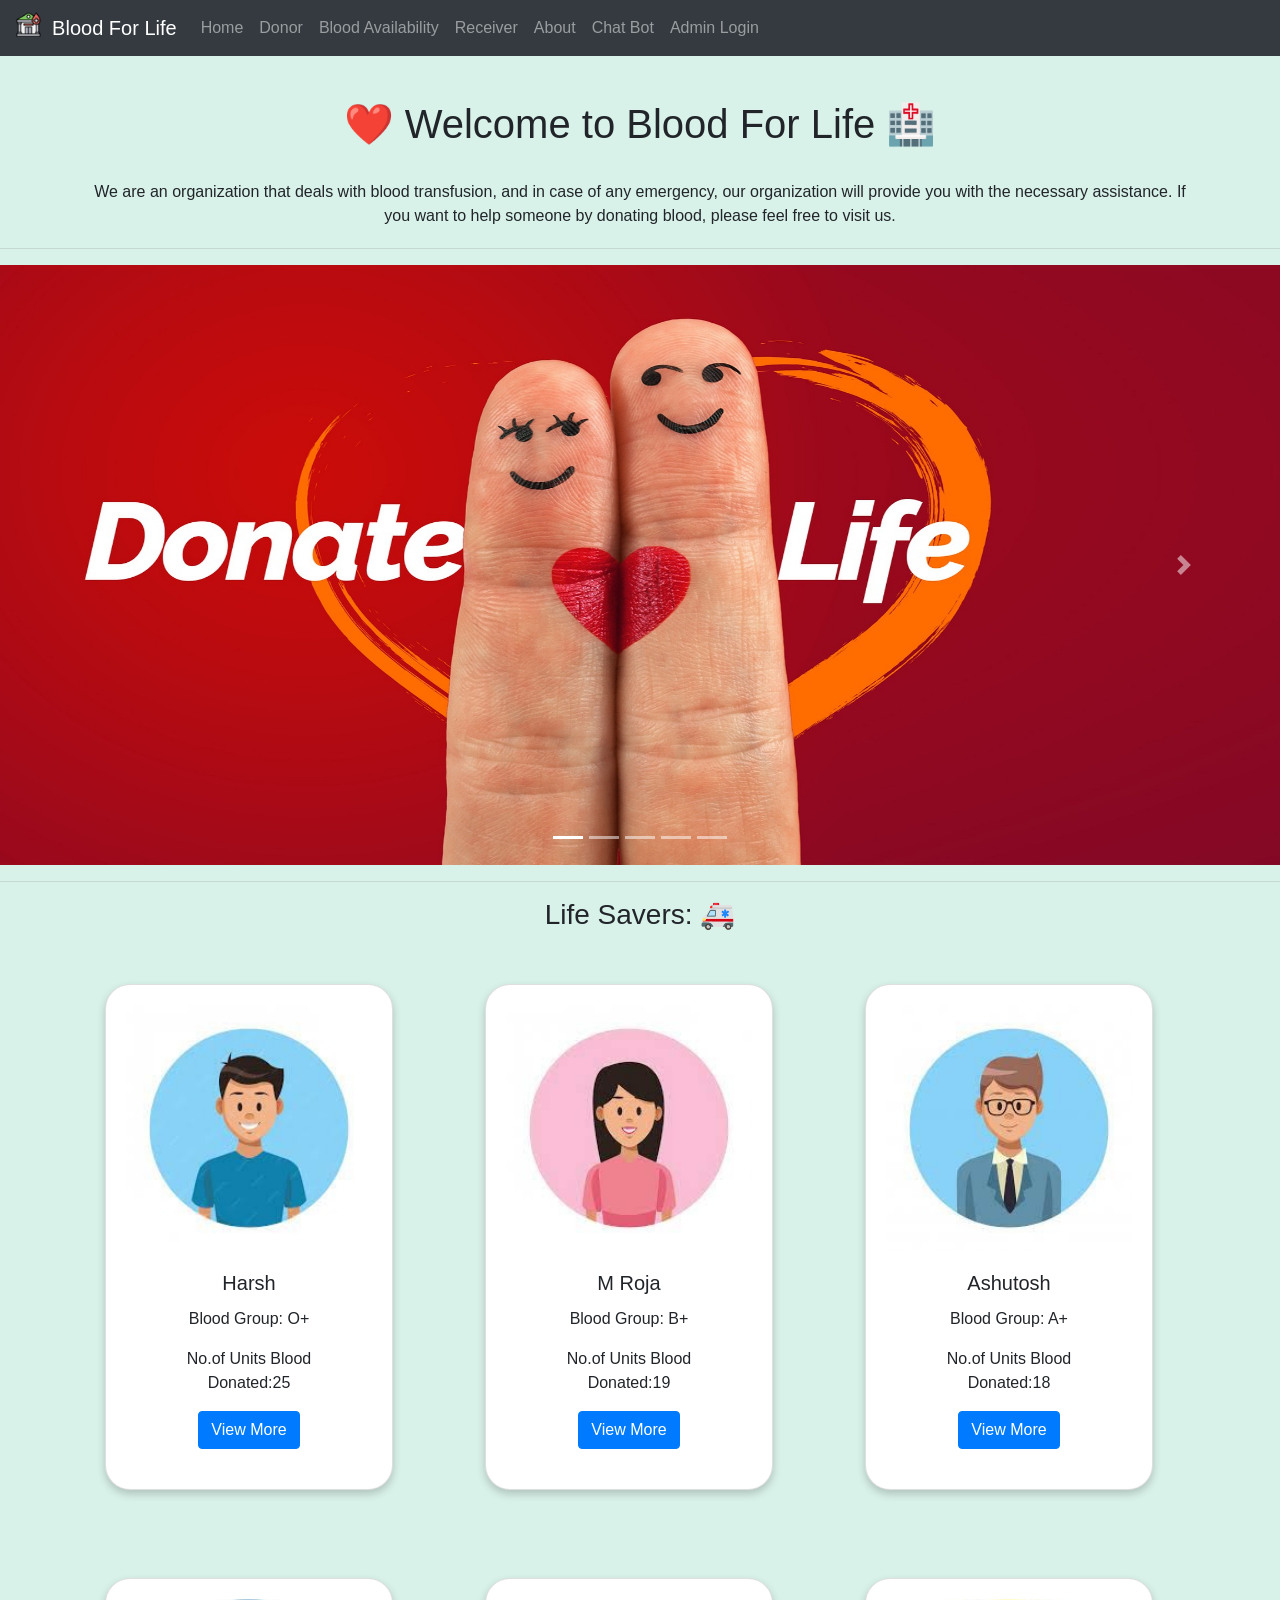
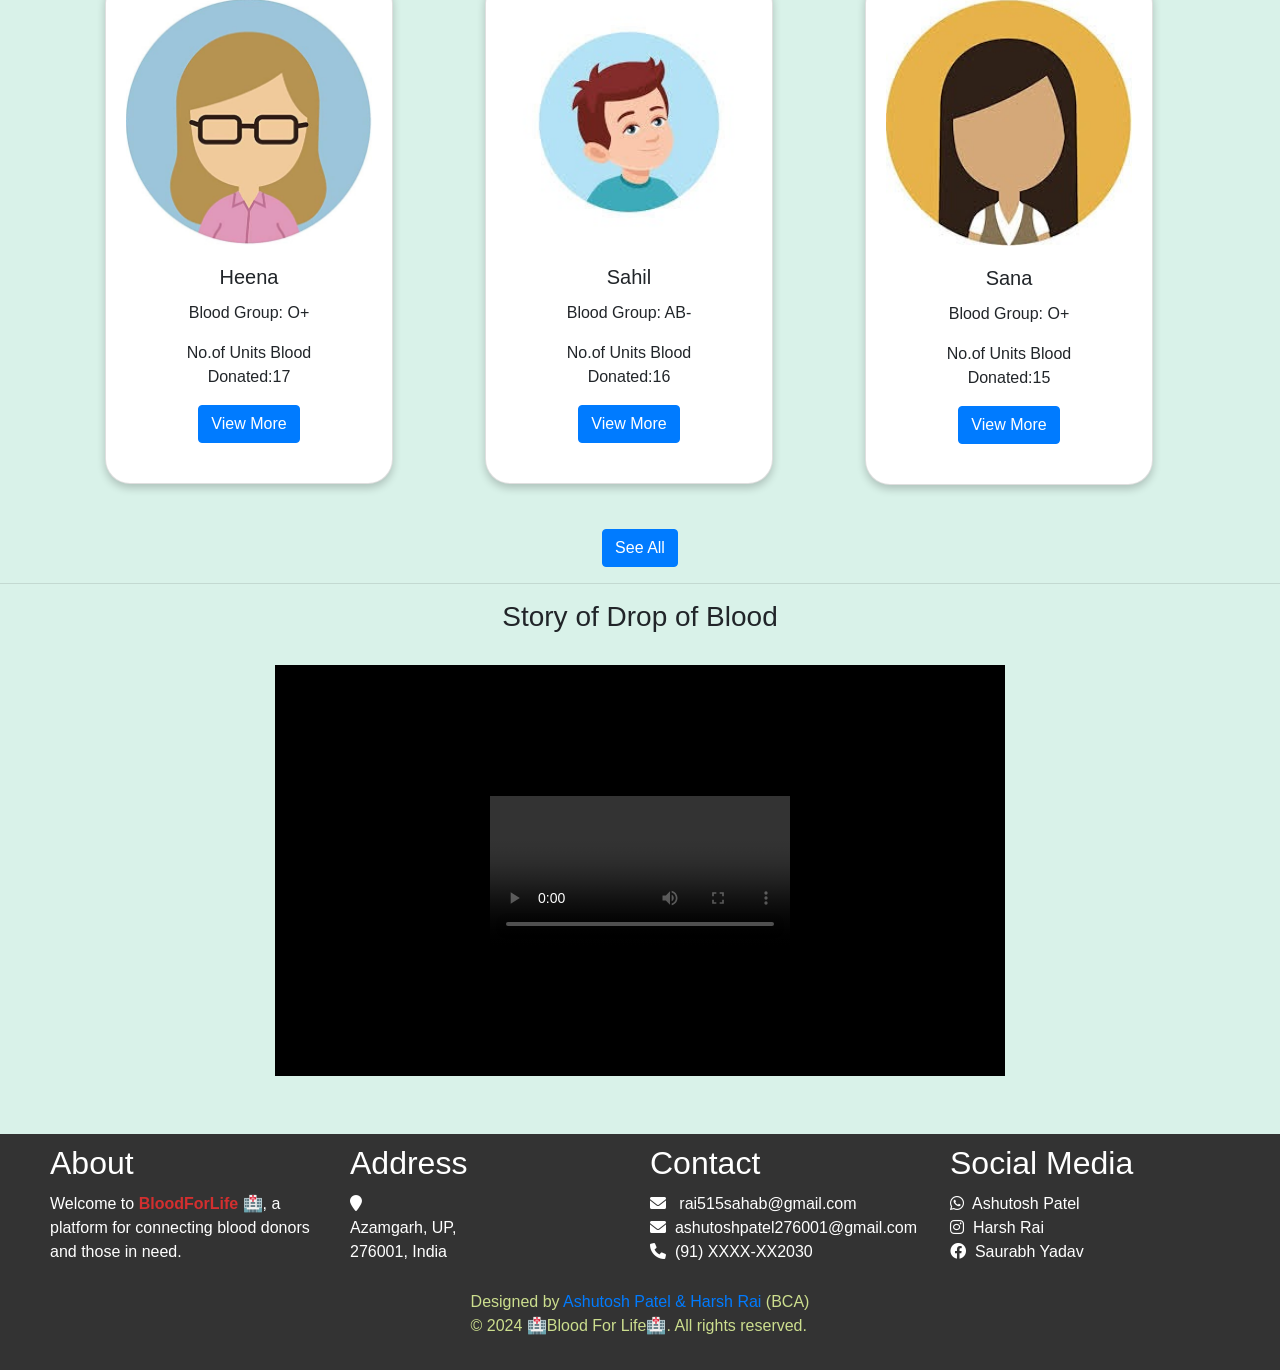
<file: index.html>
<!DOCTYPE html>
<html lang="en">

<head>
    <meta charset="UTF-8">
    <meta name="viewport" content="width=device-width, initial-scale=1.0">
    <title>Blood For Life</title>
    <link rel="HTML" href="Donor Application.html">
    <link rel="HTML" href="Receiver Application.html">
    <link rel="HTML" href="BloodAvailability.html">
    <link rel="HTML" href="LifeSavers.html">
    <link rel="HTML" href="About.html">
    <link rel="HTML" href="index.html">
    <link rel="HTML" href="Botboy.html">
    <link rel="HTML" href="Admin.html">
    <link rel="stylesheet" href="Styles.css">
    <link rel="shortcut icon" href="blood-transfusion.png" type="image/png">
    <link rel="stylesheet" href="https://maxcdn.bootstrapcdn.com/bootstrap/4.5.2/css/bootstrap.min.css">
    <script src="https://ajax.googleapis.com/ajax/libs/jquery/3.5.1/jquery.min.js"></script>
    <script src="https://cdnjs.cloudflare.com/ajax/libs/popper.js/1.16.0/umd/popper.min.js"></script>
    <script src="https://maxcdn.bootstrapcdn.com/bootstrap/4.5.2/js/bootstrap.min.js"></script>
</head>


<body style="background-color: rgb(217, 242, 233);">
    <nav class="navbar navbar-expand-md bg-dark navbar-dark">
        <a class="navbar-brand" href="#"><img src="blood-bank (1).png" style="height: 25px; margin-top: -10px;">
            &nbsp;Blood For Life </a>
        <button class="navbar-toggler" type="button" data-toggle="collapse" data-target="#collapsibleNavbar">
            <span class="navbar-toggler-icon"></span>
        </button>
        <div class="collapse navbar-collapse" id="collapsibleNavbar">
            <ul class="navbar-nav">
                <li class="nav-item">
                    <a class="nav-link" href="index.html">Home</a>
                </li>
                <li class="nav-item">
                    <a class="nav-link" href="Donor Application.html">Donor</a>
                </li>
                <li class="nav-item">
                    <a class="nav-link" href="BloodAvailability.html">Blood Availability</a>
                </li>
                <li class="nav-item">
                    <a class="nav-link" href="Receiver Application.html">Receiver</a>
                </li>
                <li class="nav-item">
                    <a class="nav-link" href="About.html">About</a>
                </li>
                <li class="nav-item">
                    <a class="nav-link" href="Botboy.html">Chat Bot</a>
                <li class="nav-item ml-auto"> <!-- Aligns Admin Login to the right -->
                    <a class="nav-link" href="Verify.html" target="_blank">Admin Login</a>
                </li>
            </ul>
        </div>
    </nav>


    <div class="container" style="margin-top: 20px; margin-bottom: 20px;">
        <center>

            <br>
            <h1>❤️ Welcome to Blood For Life 🏥</h1><br>
            <p>We are an organization that deals with blood transfusion, and in case of any emergency, our
                organization will provide you with the necessary assistance. If you want to help someone by donating
                blood,
                please feel free to visit us. </p>
        </center>

    </div>
    <hr>
    <!-- Carousel -->
    <div id="myCarousel" class="carousel slide" data-ride="carousel" data-bs-ride="true">
        <ol class="carousel-indicators">
            <li data-target="#myCarousel" data-slide-to="0" class="active"></li>
            <li data-target="#myCarousel" data-slide-to="1"></li>
            <li data-target="#myCarousel" data-slide-to="2"></li>
            <li data-target="#myCarousel" data-slide-to="3"></li>
            <li data-target="#myCarousel" data-slide-to="4"></li>
        </ol>
        <div class="carousel-inner">
            <div class="carousel-item active" data-bs-interval="1000">
                <img src="slidimg1.jpeg" class="d-block w-100" alt="Blood Donation Camp 1" width="800px" height="600px">
            </div>
            <div class="carousel-item" data-bs-interval="1000">
                <img src="slidimg13.png" class="d-block w-100" alt="Blood Donation Camp 2" width="800px" height="600px">
            </div>

            <div class="carousel-item" data-bs-interval="1000">
                <img src="slidimg3.jpeg" class="d-block w-100" alt="Blood Donation Camp 3" width="800px" height="600px">
            </div>
            <div class="carousel-item" data-bs-interval="1000">
                <img src="slidimg10.png" class="d-block w-100" alt="Blood Donation Camp 4" width="800px" height="600px"
                    style="background-color: rgb(31, 32, 32);">
            </div>
            <div class="carousel-item" data-bs-interval="1000">
                <img src="slidimg4.jpg" class="d-block w-100" alt="Blood Donation Camp 5" width="800px" height="600px">
            </div>
        </div>
        <a class="carousel-control-prev" href="#myCarousel" role="button" data-slide="prev">
            <span class="carousel-control-prev-icon" aria-hidden="true"></span>
            <span class="sr-only">Previous</span>
        </a>
        <a class="carousel-control-next" href="#myCarousel" role="button" data-slide="next">
            <span class="carousel-control-next-icon" aria-hidden="true"></span>
            <span class="sr-only">Next</span>
        </a>
    </div>
    <hr>
    <!--Cards-->
    <div class="container">
        <center>
            <h3>Life Savers: 🚑</h3>
        </center>
        <div class="row justify-content-center">
            <!--K Thirupathi -->
            <div class="col-md-4 my-4">
                <div class="card text-center" style="width: 18rem;">
                    <img src="hero1.jpg" class="card-img-top" alt="Harsh">
                    <div class="card-body">
                        <h5 class="card-title">Harsh</h5>
                        <p class="card-text">Blood Group: O+</p>
                        <p class="card-text">No.of Units Blood Donated:25</p>
                        <a href="#" class="btn btn-primary" data-toggle="modal" data-target="#thiru">View More</a>
                    </div>
                </div>
            </div>
            <div class="modal fade" id="thiru" tabindex="-1" role="dialog" aria-labelledby="exampleModalLabel"
                aria-hidden="true">
                <div class="modal-dialog" role="document">
                    <div class="modal-content">
                        <div class="modal-header">
                            <h5 class="modal-title" id="exampleModalLabel">Harsh Rai</h5>
                            <button type="button" class="close" data-dismiss="modal" aria-label="Close">
                                <span aria-hidden="true">&times;</span>
                            </button>
                        </div>
                        <div class="modal-body">
                            <p>Blood Group: 0+</p>
                            <p>No.of Units Blood Donated:25</p>
                            <p>Email: hrai@gmail.com</p>
                            <p>Contact Number: 98743210</p>
                        </div>
                        <div class="modal-footer">
                            <button type="button" class="btn btn-secondary" data-dismiss="modal">Close</button>
                        </div>
                    </div>
                </div>
            </div>
            <!-- Roja -->
            <div class="col-md-4 my-4">
                <div class="card text-center" style="width: 18rem;">
                    <img src="hero2.jpg" class="card-img-top" alt="Roja">
                    <div class="card-body">
                        <h5 class="card-title">M Roja</h5>
                        <p class="card-text">Blood Group: B+</p>
                        <p class="card-text">No.of Units Blood Donated:19</p>
                        <a href="#" class="btn btn-primary" data-toggle="modal" data-target="#roja">View More</a>
                    </div>
                </div>
            </div>
            <div class="modal fade" id="roja" tabindex="-1" role="dialog" aria-labelledby="exampleModalLabel"
                aria-hidden="true">
                <div class="modal-dialog" role="document">
                    <div class="modal-content">
                        <div class="modal-header">
                            <h5 class="modal-title" id="exampleModalLabel">M Roja</h5>
                            <button type="button" class="close" data-dismiss="modal" aria-label="Close">
                                <span aria-hidden="true">&times;</span>
                            </button>
                        </div>
                        <div class="modal-body">
                            <p>Blood Group: B+</p>
                            <p>No.of Units Blood Donated:19</p>
                            <p>Email: roja@gmail.com</p>
                            <p>Contact Number: 98543210</p>
                        </div>
                        <div class="modal-footer">
                            <button type="button" class="btn btn-secondary" data-dismiss="modal">Close</button>
                        </div>
                    </div>
                </div>
            </div>
            <!--Ashutosh-->
            <div class="col-md-4 my-4">
                <div class="card text-center" style="width: 18rem;">
                    <img src="hero3.jpg" class="card-img-top" alt="ashutosh">
                    <div class="card-body">
                        <h5 class="card-title">Ashutosh</h5>
                        <p class="card-text">Blood Group: A+</p>
                        <p class="card-text">No.of Units Blood Donated:18</p>
                        <a href="#" class="btn btn-primary" data-toggle="modal" data-target="#ramesh">View More</a>
                    </div>
                </div>
            </div>
        </div>
        <div class="modal fade" id="ramesh" tabindex="-1" role="dialog" aria-labelledby="exampleModalLabel"
            aria-hidden="true">
            <div class="modal-dialog" role="document">
                <div class="modal-content">
                    <div class="modal-header">
                        <h5 class="modal-title" id="exampleModalLabel">Ashutosh Patel</h5>
                        <button type="button" class="close" data-dismiss="modal" aria-label="Close">
                            <span aria-hidden="true">&times;</span>
                        </button>
                    </div>
                    <div class="modal-body">
                        <p>Blood Group: A+</p>
                        <p>No.of Units Blood Donated:18</p>
                        <p>Email: ashutosh@gmail.com</p>
                        <p>Contact Number: 8175012020</p>
                    </div>
                    <div class="modal-footer">
                        <button type="button" class="btn btn-secondary" data-dismiss="modal">Close</button>
                    </div>
                </div>
            </div>
        </div>
        <!--Heena-->
        <div class="row">
            <div class="col-md-4 my-4">
                <div class="card text-center" style="width: 18rem;">
                    <img src="hero4.jpg" class="card-img-top" alt="Swetha">
                    <div class="card-body">
                        <h5 class="card-title">Heena</h5>
                        <p class="card-text">Blood Group: O+</p>
                        <p class="card-text">No.of Units Blood Donated:17</p>
                        <a href="#" class="btn btn-primary" data-toggle="modal" data-target="#heena">View More</a>
                    </div>
                </div>
            </div>
            <div class="modal fade" id="heena" tabindex="-1" role="dialog" aria-labelledby="exampleModalLabel"
                aria-hidden="true">
                <div class="modal-dialog" role="document">
                    <div class="modal-content">
                        <div class="modal-header">
                            <h5 class="modal-title" id="exampleModalLabel">Heena Khan</h5>
                            <button type="button" class="close" data-dismiss="modal" aria-label="Close">
                                <span aria-hidden="true">&times;</span>
                            </button>
                        </div>
                        <div class="modal-body">
                            <p>Blood Group: 0+</p>
                            <p>No.of Units Blood Donated:17</p>
                            <p>Email: heena@gmail.com</p>
                            <p>Contact Number: 9667543210</p>
                        </div>
                        <div class="modal-footer">
                            <button type="button" class="btn btn-secondary" data-dismiss="modal">Close</button>
                        </div>
                    </div>
                </div>
            </div>
            <!--Sahil-->
            <div class="col-md-4 my-4">
                <div class="card text-center" style="width: 18rem;">
                    <img src="hero5.jpg" class="card-img-top" alt="Sahil">
                    <div class="card-body">
                        <h5 class="card-title">Sahil</h5>
                        <p class="card-text">Blood Group: AB-</p>
                        <p class="card-text">No.of Units Blood Donated:16</p>
                        <a href="#" class="btn btn-primary" data-toggle="modal" data-target="#sahil">View More</a>
                    </div>
                </div>
            </div>
            <div class="modal fade" id="sahil" tabindex="-1" role="dialog" aria-labelledby="exampleModalLabel"
                aria-hidden="true">
                <div class="modal-dialog" role="document">
                    <div class="modal-content">
                        <div class="modal-header">
                            <h5 class="modal-title" id="exampleModalLabel">MD Sahil</h5>
                            <button type="button" class="close" data-dismiss="modal" aria-label="Close">
                                <span aria-hidden="true">&times;</span>
                            </button>
                        </div>
                        <div class="modal-body">
                            <p>Blood Group: AB-</p>
                            <p>No.of Units Blood Donated:16</p>
                            <p>Email: sahil@gmail.com</p>
                            <p>Contact Number: 9153678498</p>
                        </div>
                        <div class="modal-footer">
                            <button type="button" class="btn btn-secondary" data-dismiss="modal">Close</button>
                        </div>
                    </div>
                </div>
            </div>
            <!--Sana-->
            <div class="col-md-4 my-4">
                <div class="card text-center" style="width: 18rem;">
                    <img src="hero6.jpg" class="card-img-top" alt="Sana">
                    <div class="card-body">
                        <h5 class="card-title">Sana</h5>
                        <p class="card-text">Blood Group: O+</p>
                        <p class="card-text">No.of Units Blood Donated:15</p>
                        <a href="#" class="btn btn-primary" data-toggle="modal" data-target="#sana">View More</a>
                    </div>
                </div>
            </div>
        </div>
        <div class="modal fade" id="sana" tabindex="-1" role="dialog" aria-labelledby="exampleModalLabel"
            aria-hidden="true">
            <div class="modal-dialog" role="document">
                <div class="modal-content">
                    <div class="modal-header">
                        <h5 class="modal-title" id="exampleModalLabel">Sana</h5>
                        <button type="button" class="close" data-dismiss="modal" aria-label="Close">
                            <span aria-hidden="true">&times;</span>
                        </button>
                    </div>
                    <div class="modal-body">
                        <p>Blood Group: 0+</p>
                        <p>No.of Units Blood Donated:15</p>
                        <p>Email: sana@gmail.com</p>
                        <p>Contact Number: 9867543107</p>
                    </div>
                    <div class="modal-footer">
                        <button type="button" class="btn btn-secondary" data-dismiss="modal">Close</button>
                    </div>
                </div>
            </div>
        </div>
        <center><a href="LifeSavers.html" class="btn btn-primary">See All</a></center>
    </div>
    <!-- Cards End-->
    <hr>
    <div class="container">
        <center>
            <h3>Story of Drop of Blood</h3>
        </center>&nbsp
        <div class="row justify-content-center">
            <div class="col-md-8">
                <div class="embed-responsive embed-responsive-16by9">
                    <iframe class="embed-responsive-item" src="video.mp4" allowfullscreen></iframe>
                </div>
            </div>
        </div>
    </div>
    <br> &nbsp; &nbsp;

    <div id="footer"></div>

    <script>
        fetch('ft.html')
            .then(response => response.text())
            .then(data => {
                document.getElementById('footer').innerHTML = data;
            });
    </script>

</body>

</html>
</file>
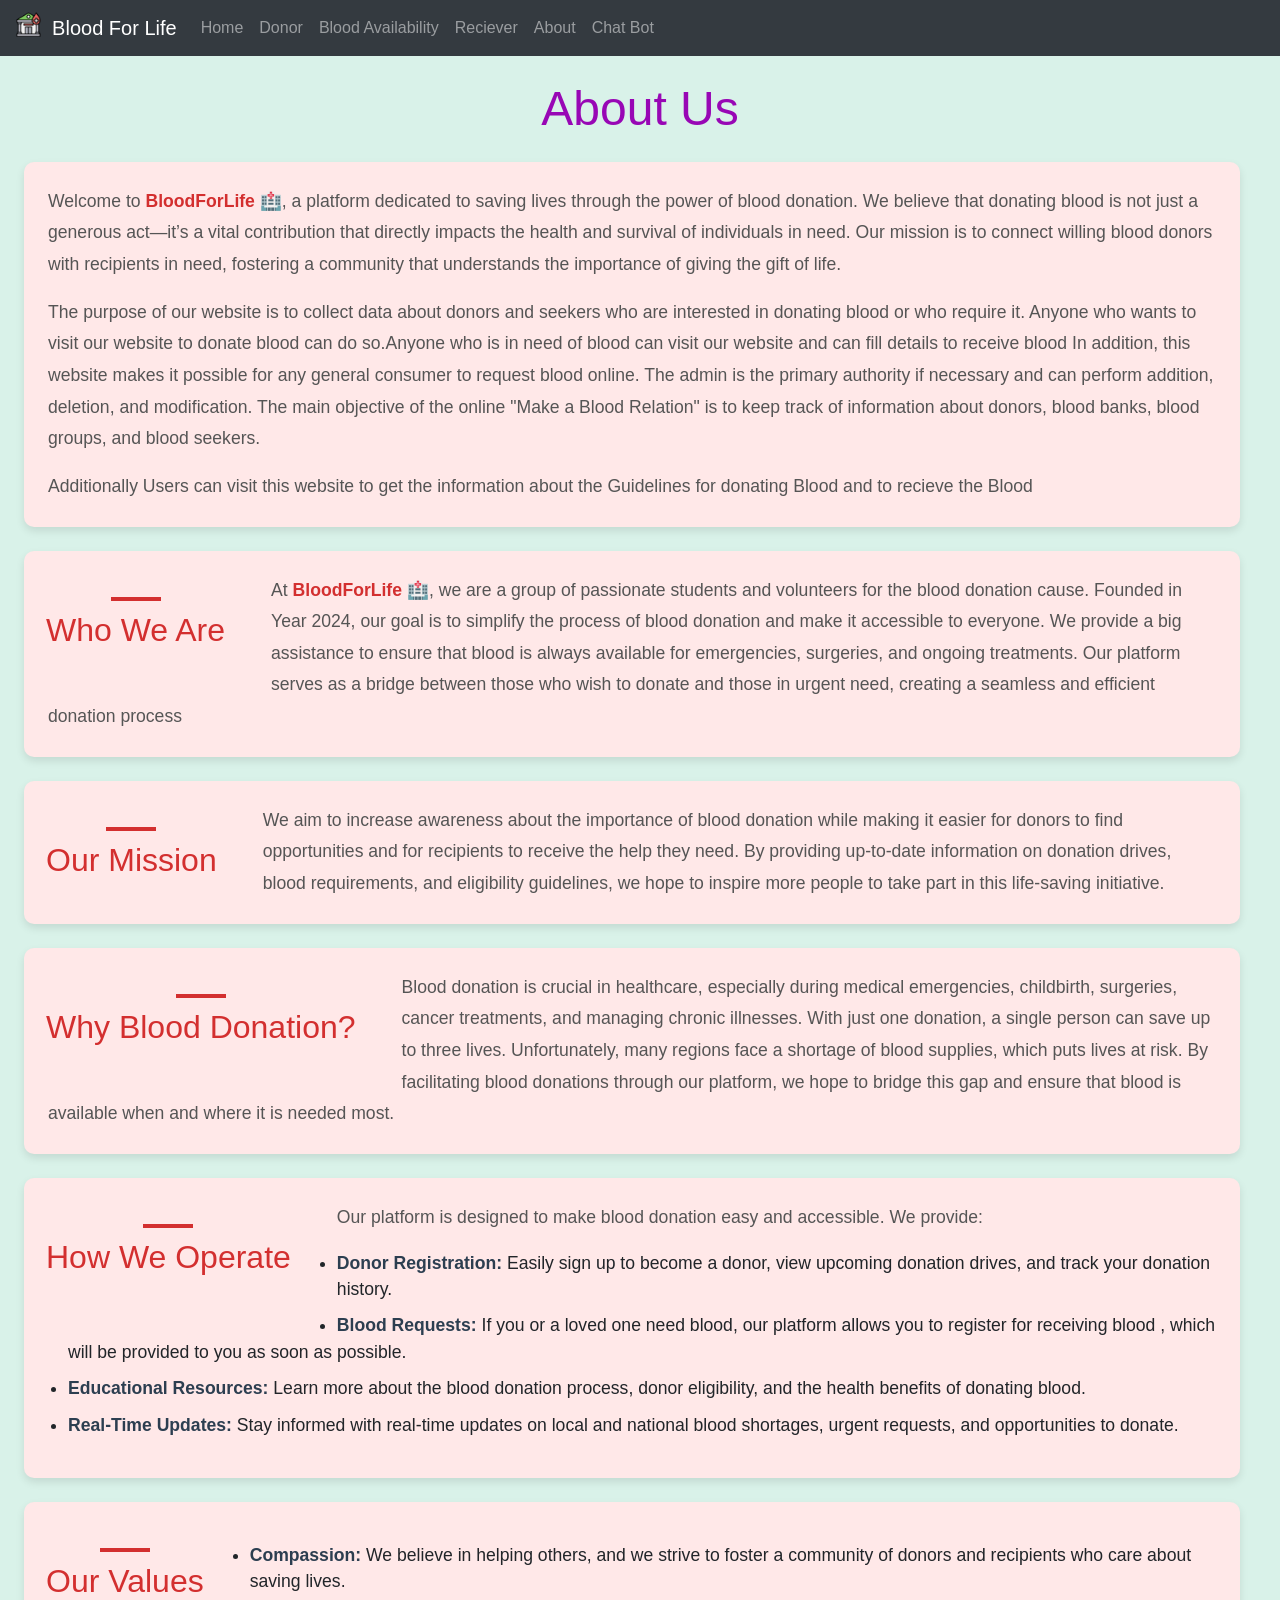
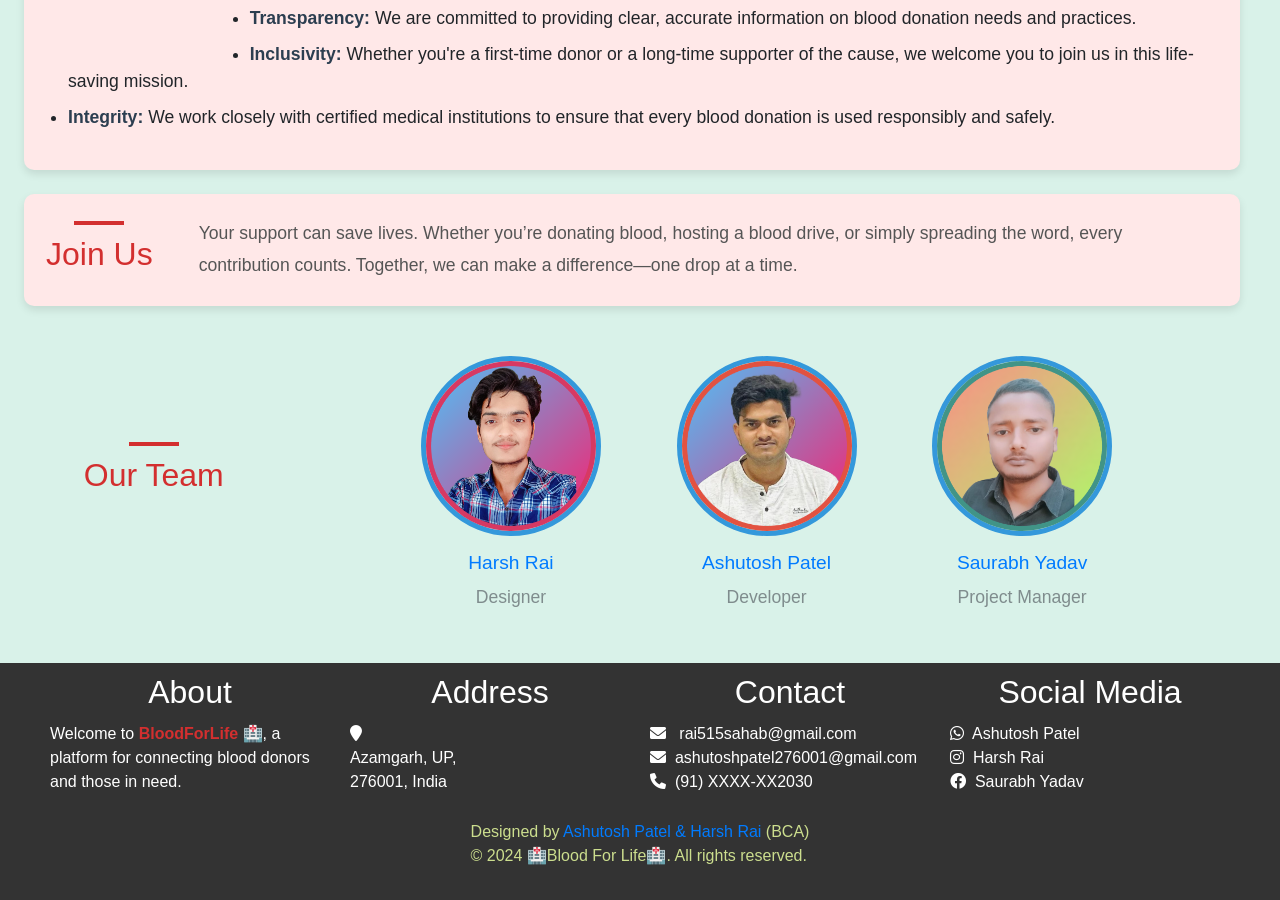
<file: About.html>
<!DOCTYPE html>
<html lang="en">

<head>
    <meta charset="UTF-8">
    <meta name="viewport" content="width=device-width, initial-scale=1.0">
    <title>Blood For Life</title>
    <link rel="stylesheet" href="Styles.css">
    <link rel="shortcut icon" href="blood-transfusion.png" type="image/png">
    <link rel="stylesheet" href="https://maxcdn.bootstrapcdn.com/bootstrap/4.5.2/css/bootstrap.min.css">
    <script src="https://ajax.googleapis.com/ajax/libs/jquery/3.5.1/jquery.min.js"></script>
    <script src="https://cdnjs.cloudflare.com/ajax/libs/popper.js/1.16.0/umd/popper.min.js"></script>
    <script src="https://maxcdn.bootstrapcdn.com/bootstrap/4.5.2/js/bootstrap.min.js"></script>
    <link rel="stylesheet" href="https://cdnjs.cloudflare.com/ajax/libs/font-awesome/6.0.0-beta3/css/all.min.css">
    <style>
        .bf .m-3 {
            font-size: 2rem;
            color: #d32f2f;
            margin-bottom: 0.5em;
            padding: 30px;
            text-align: center;
            margin: 1.5rem;
            float: left;
        }

        .m-k {
            font-size: 3rem;
            font-family: 'Lucida Sans', 'Lucida Sans Regular', 'Lucida Grande', 'Lucida Sans Unicode', Geneva, Verdana, sans-serif;
            color: #9807b5;
            margin-bottom: 0.5em;
            text-align: center;
            margin: 1.5rem;
        }

        .bf p {
            font-size: 1.1rem;
            color: #555;
            line-height: 1.8;
        }

        span,
        .bf span {
            color: #d32f2f;
            font-weight: bold;
        }

        .bf ul {
            list-style-type: disc;
            padding-left: 20px;
        }

        .bf li {
            margin-bottom: 10px;
            font-size: 1.1rem;
        }

        .bf ul li b {
            color: #2c3e50;
        }

        .bf .m-4 {
            background-color: hwb(0 91% 0%);
            border-radius: 10px;
            box-shadow: 0 4px 8px rgba(0, 0, 0, 0.1);
            padding: 1.5rem;
            width: 95%;
            /* margin-bottom: 2rem;*/

        }

        .bf h2::before {
            content: '';
            display: block;
            width: 50px;
            height: 4px;
            background-color: #d32f2f;
            margin: 0 auto 10px;
        }

        .team-section {
            display: flex;
            justify-content: space-around;
            margin: 50px auto;
            margin-left: 90px;
            max-width: 1150px;
        }

        .team-member {
            text-align: center;
        }

        .team-member img {
            width: 180px;
            height: 180px;
            border-radius: 50%;
            border: 5px solid #3498db;
            /* Change the color for the border */
            object-fit: cover;
        }

        .team-member h3 {
            margin-top: 15px;
            font-size: 1.2em;
        }

        .team-member p {
            font-size: 1.1em;
            color: #7f8c8d;
        }

        @media (max-width: 1300px) {
            .team-section {
                margin-left: 0px;
            }

            footer h2 {
                text-align: center;
            }
        }

        @media (max-width: 768px) {
            .bf {
                margin-right: 20px;
            }

            .bf .m-4 {
                /* width: 70%; */
                margin: 0 auto;
            }

            .team-section {
                display: flex;
                flex-direction: column;
                margin-left: 0px;
            }

            .team-member img {
                width: 130px;
                height: 130px;
            }

        }

        .bf ul {
            margin: 1rem 0;
        }

        .bf p:last-child {
            margin-bottom: 0;
        }
    </style>
</head>

<body style="background-color: rgb(217, 242, 233);">

    <nav class="navbar navbar-expand-md bg-dark navbar-dark">
        <a class="navbar-brand" href="#"><img src="blood-bank (1).png" style="height: 25px; margin-top: -10px;">
            &nbsp;Blood For Life </a>
        <button class="navbar-toggler" type="button" data-toggle="collapse" data-target="#collapsibleNavbar">
            <span class="navbar-toggler-icon"></span>
        </button>
        <div class="collapse navbar-collapse" id="collapsibleNavbar">
            <ul class="navbar-nav">
                <li class="nav-item">
                    <a class="nav-link" href="index.html">Home</a>
                </li>
                <li class="nav-item">
                    <a class="nav-link" href="Donor Application.html">Donor</a>
                </li>
                <li class="nav-item">
                    <a class="nav-link" href="BloodAvailability.html">Blood Availability</a>
                </li>
                <li class="nav-item">
                    <a class="nav-link" href="Receiver Application.html">Reciever</a>
                </li>
                <li class="nav-item">
                    <a class="nav-link" href="About.html">About</a>
                </li>
                <li class="nav-item">
                    <a class="nav-link" href="Botboy.html">Chat Bot</a>
                </li>
            </ul>
        </div>
    </nav>
    <h2 class="m-k">About Us</h2>
    <div class="bf">

        <div class="m-4">
            <p>
                Welcome to <span>BloodForLife</span> 🏥, a platform dedicated to saving lives through the power of blood
                donation. We believe that donating blood is not just a generous act—it’s a vital contribution that
                directly
                impacts the
                health and survival of individuals in need. Our mission is to connect willing blood donors with
                recipients
                in need, fostering a community that understands the importance of giving the gift of life.
            </p>
            <p>
                The purpose of our website is to collect data about donors and seekers who are interested in donating
                blood
                or who require it. Anyone who wants to visit our website to donate blood can do so.Anyone who is in need
                of
                blood can visit our website and can fill details to receive blood In addition, this website makes it
                possible for any general consumer to request blood online. The admin is the primary
                authority if necessary and can perform addition, deletion, and modification. The main objective of the
                online "Make a Blood Relation" is to keep track of information about donors, blood banks, blood groups,
                and
                blood seekers.
            </p>
            <p>
                Additionally Users can visit this website to get the information about the Guidelines for donating Blood
                and
                to recieve the Blood
            </p>
        </div>

        <h2 class="m-3">Who We Are</h2>
        <div class="m-4">
            <p>
                At <span>BloodForLife</span> 🏥, we are a group of passionate students and volunteers for the blood
                donation
                cause. Founded
                in Year 2024, our goal is to simplify the process of blood donation and make it accessible to everyone.
                We
                provide a big assistance to ensure that blood is always available for emergencies, surgeries, and
                ongoing
                treatments. Our platform serves as a bridge between those who wish to donate and those in urgent need,
                creating a seamless and efficient donation process
            </p>
        </div>

        <h2 class="m-3">Our Mission</h2>
        <div class="m-4">
            <p>
                We aim to increase awareness about the importance of blood donation while making it easier for donors to
                find opportunities and for recipients to receive the help they need. By providing up-to-date information
                on
                donation drives, blood requirements, and eligibility guidelines, we hope to inspire more people to take
                part
                in this life-saving initiative.
            </p>
        </div>

        <h2 class="m-3">Why Blood Donation?</h2>
        <div class="m-4">
            <p>
                Blood donation is crucial in healthcare, especially during medical emergencies, childbirth, surgeries,
                cancer treatments, and managing chronic illnesses. With just one donation, a single person can save up
                to
                three lives. Unfortunately, many regions face a shortage of blood supplies, which puts lives at risk. By
                facilitating blood donations through our platform, we hope to bridge this gap and ensure that blood is
                available when and where it is needed most.
            </p>
        </div>

        <h2 class="m-3">How We Operate</h2>
        <div class="m-4">
            <p>
                Our platform is designed to make blood donation easy and accessible. We provide:
            <ul>
                <li><b>Donor Registration: </b>Easily sign up to become a donor, view upcoming donation drives, and
                    track
                    your donation history.</li>
                <li><b>Blood Requests: </b>If you or a loved one need blood, our platform allows you to register for
                    receiving blood , which will be provided to you as soon as possible.</li>
                <li><b>Educational Resources: </b>Learn more about the blood donation process, donor eligibility, and
                    the
                    health benefits of donating blood.</li>
                <li><b>Real-Time Updates: </b>Stay informed with real-time updates on local and national blood
                    shortages,
                    urgent requests, and opportunities to donate.</li>
            </ul>
            </p>
        </div>

        <h2 class="m-3">Our Values</h2>
        <div class="m-4">
            <p>
            <ul>
                <li><b>Compassion: </b>We believe in helping others, and we strive to foster a community of donors and
                    recipients who care about saving lives.</li>
                <li><b>Transparency: </b>We are committed to providing clear, accurate information on blood donation
                    needs
                    and practices.</li>
                <li><b>Inclusivity: </b>Whether you're a first-time donor or a long-time supporter of the cause, we
                    welcome
                    you to join us in this life-saving mission.</li>
                <li><b>Integrity: </b>We work closely with certified medical institutions to ensure that every blood
                    donation is used responsibly and safely.</li>
            </ul>
            </p>
        </div>

        <h2 class="m-3" style="padding-top:11px">Join Us</h2>
        <div class="m-4">
            <p>
                Your support can save lives. Whether you’re donating blood, hosting a blood drive, or simply spreading
                the
                word, every contribution counts. Together, we can make a difference—one drop at a time.
            </p>
        </div>
        <div class="team-section">
            <h2 class="m-3" style="padding-top:70px">Our Team</h2><br>
            <div class="team-member">
                <a href="https://www.instagram.com/harshr_5265" target="_blank">
                <img src="harsh.png" alt="Member 1">
                <h3>Harsh Rai</h3>
                <p>Designer</p></a>
            </div>
            <div class="team-member">
                 <a href="https://www.instagram.com/ashutoshpatel9211" target="_blank">
                <img src="ashu.png" alt="Member 2">
                <h3>Ashutosh Patel</h3>
                <p>Developer</p></a>
            </div>
            <div class="team-member">
                <a href="https://wa.me/6388542872" target="_blank">
                <img src="saurabh.png" alt="Member 3">
                <h3>Saurabh Yadav</h3></a>
                <p>Project Manager</p>
            </div>
        </div>
    </div>

    <div id="footer"></div>

    <script>
        fetch('ft.html')
            .then(response => response.text())
            .then(data => {
                document.getElementById('footer').innerHTML = data;
            });
    </script>
    

    <script>
        const scriptURL = 'https://script.google.com/macros/s/AKfycbw5fXBFNvcQ4hB_xtuKz1Q5CXH3-wSvT3qvBDm1TsDzbcpWU13ynH0Dj5oYNjiSOMNZ/exec';
        const form = document.forms['google-sheet'];

        form.addEventListener('submit', e => {
            e.preventDefault();
            fetch(scriptURL, { method: 'POST', body: new FormData(form) })
                .then(response => {
                    alert("Thanks for contacting us! We will contact you soon...");
                })
                .catch(error => console.error('Error!', error.message));
        });
    </script>

</html>
</file>
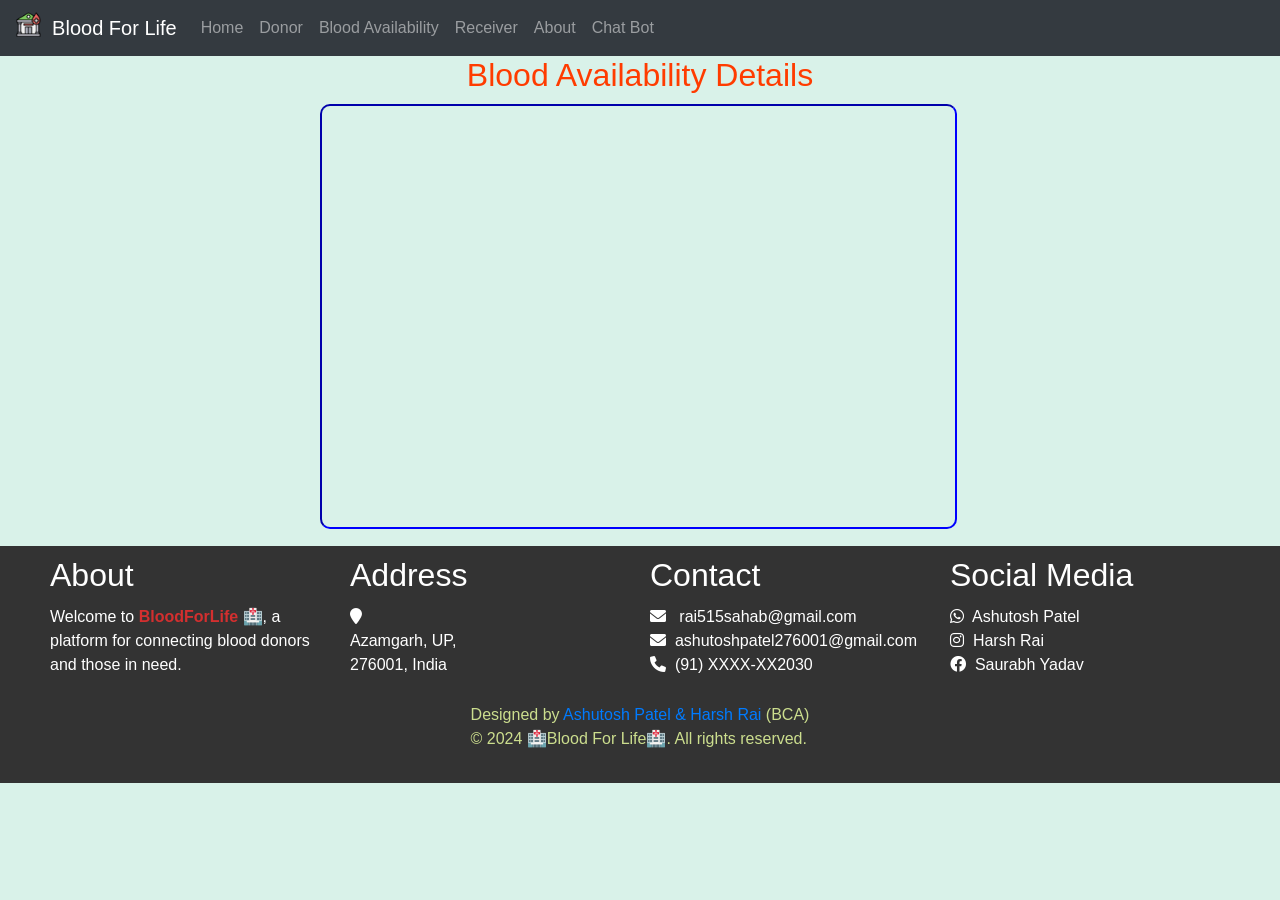
<file: BloodAvailability.html>
<!DOCTYPE html>
<html>

<head>
  <meta charset="UTF-8">
  <meta name="viewport" content="width=device-width, initial-scale=1.0">
  <title>Blood Availability Detail</title>
  <link rel="HTML" href="Donor Application.html">
  <link rel="HTML" href="Receiver Application.html">
  <link rel="HTML" href="BloodAvailability.html">
  <link rel="HTML" href="LifeSavers.html">
  <link rel="HTML" href="About.html">
  <link rel="HTML" href="index.html">
  <link rel="HTML" href="Botboy.html">
  <link rel="stylesheet" href="Styles.css">
  <link rel="shortcut icon" href="blood-transfusion.png" type="image/png">
  <link rel="stylesheet" href="https://maxcdn.bootstrapcdn.com/bootstrap/4.5.2/css/bootstrap.min.css">
  <script src="https://ajax.googleapis.com/ajax/libs/jquery/3.5.1/jquery.min.js"></script>
  <script src="https://cdnjs.cloudflare.com/ajax/libs/popper.js/1.16.0/umd/popper.min.js"></script>
  <script src="https://maxcdn.bootstrapcdn.com/bootstrap/4.5.2/js/bootstrap.min.js"></script>
  <style>
    .iframe-container {
      height: auto;
      width: 50%;
      max-width: 800%;
      margin: 10px auto;
    }

    iframe {
      border-radius: 10px;
      border-color: blue;
      width: 637px;
      height: 425px;
    }
  </style>
</head>

<body style="background-color: rgb(217, 242, 233);">
  <nav class="navbar navbar-expand-md bg-dark navbar-dark">
    <a class="navbar-brand" href="#"><img src="blood-bank (1).png" style="height: 25px; margin-top: -10px;"> &nbsp;Blood
      For Life </a>
    <button class="navbar-toggler" type="button" data-toggle="collapse" data-target="#collapsibleNavbar">
      <span class="navbar-toggler-icon"></span>
    </button>
    <div class="collapse navbar-collapse" id="collapsibleNavbar">
      <ul class="navbar-nav">
        <li class="nav-item">
          <a class="nav-link" href="index.html">Home</a>
        </li>
        <li class="nav-item">
          <a class="nav-link" href="Donor Application.html">Donor</a>
        </li>
        <li class="nav-item">
          <a class="nav-link" href="BloodAvailability.html">Blood Availability</a>
        </li>
        <li class="nav-item">
          <a class="nav-link" href="Receiver Application.html">Receiver</a>
        </li>
        <li class="nav-item">
          <a class="nav-link" href="About.html">About</a>
        </li>
        <li class="nav-item">
          <a class="nav-link" href="Botboy.html">Chat Bot</a>
        </li>
      </ul>
    </div>
  </nav>

  <h2 style="text-align: center; color: #ff3c00;">Blood Availability Details</h2>

  <p1>
    <div class="iframe-container">
      <iframe src="https://docs.google.com/spreadsheets/d/1H5uaf0evIj5cVrWVGEtNkXNdrtoRVRv95j5BK7WqM18/pubhtml?gid=1789078208&amp;single=true&amp;widget=true&amp;headers=false&range=A1:C10"></iframe>
    </div>
  </p1>

</body>
<div id="footer"></div>

<script>
  fetch('ft.html')
    .then(response => response.text())
    .then(data => {
      document.getElementById('footer').innerHTML = data;
    });
</script>

</html>
</file>
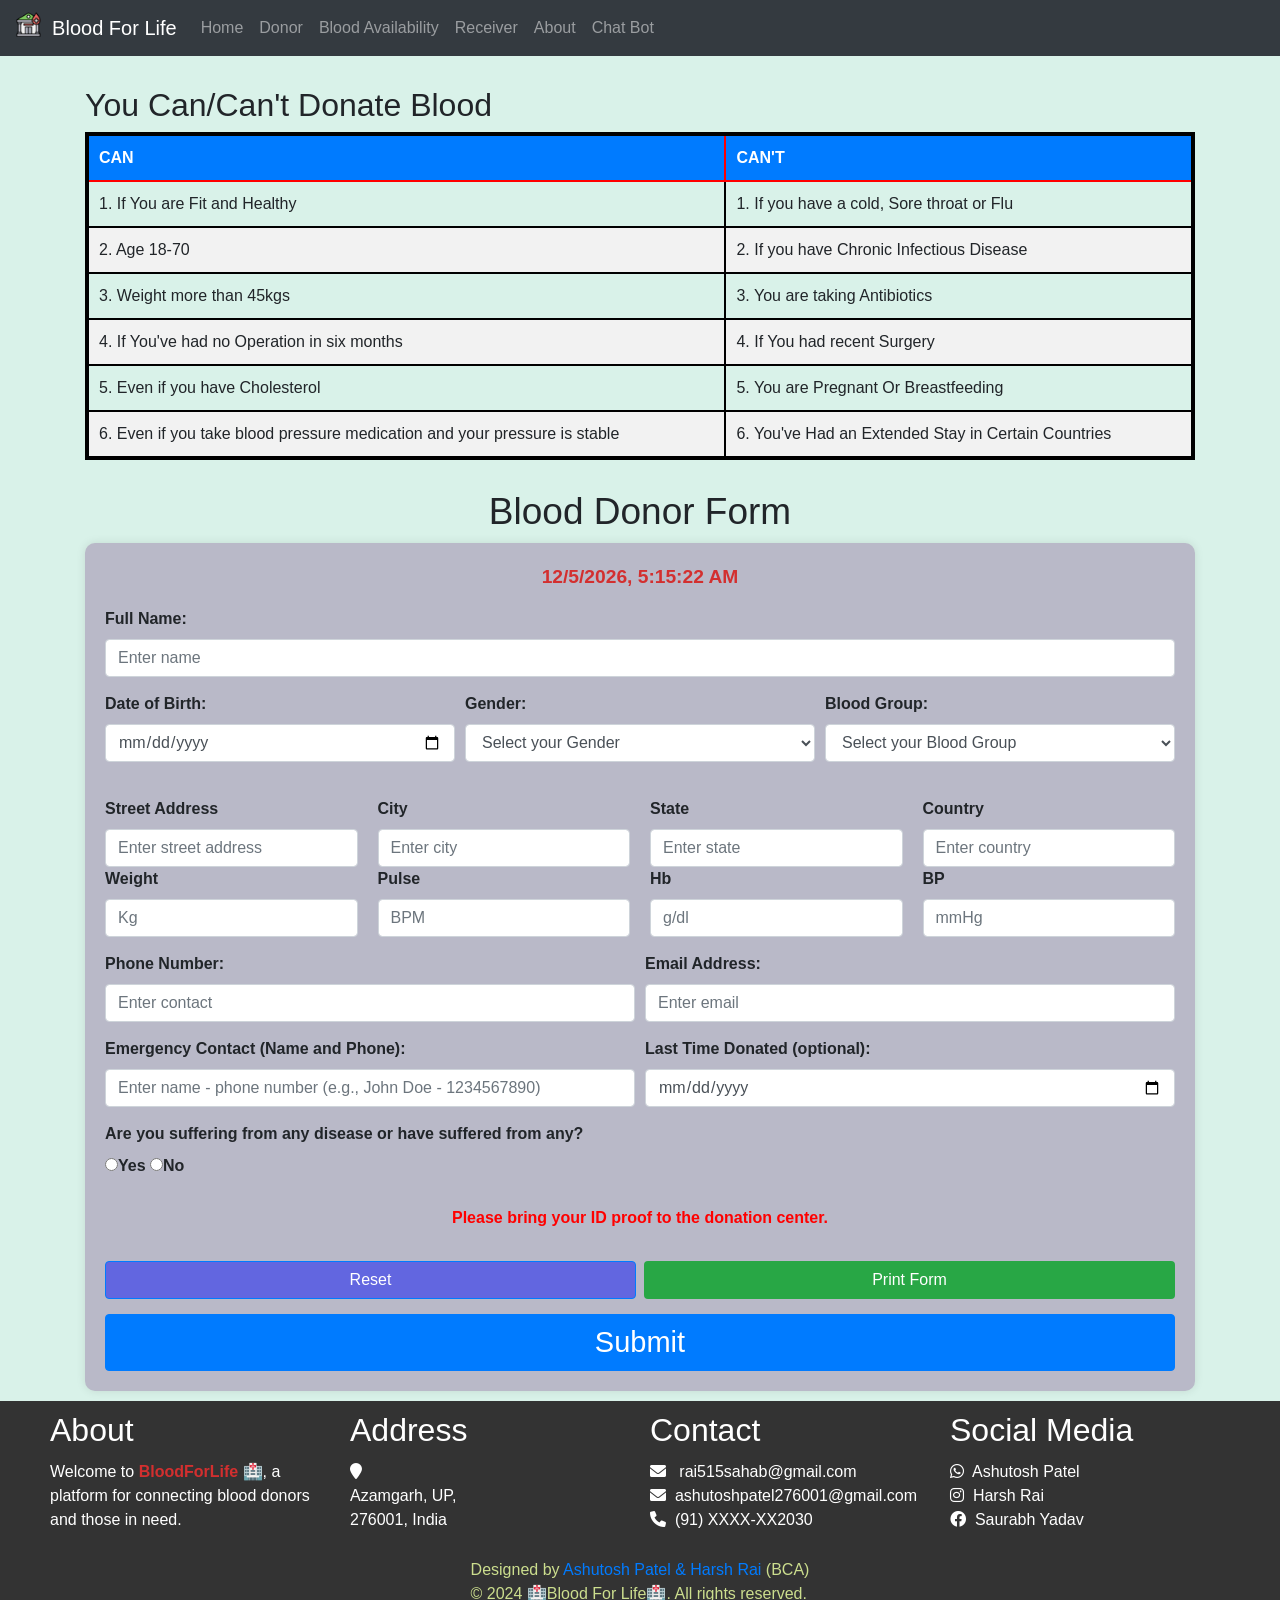
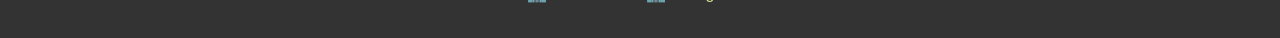
<file: Donor Application.html>
<!DOCTYPE html>
<html lang="en">

<head>
    <meta charset="UTF-8">
    <meta name="viewport" content="width=device-width, initial-scale=1.0">
    <title>Doner Application Form</title>
    <link rel="stylesheet" href="Styles.css">
    <link rel="shortcut icon" href="blood-transfusion.png" type="image/png">
    <link rel="stylesheet" href="https://maxcdn.bootstrapcdn.com/bootstrap/4.5.2/css/bootstrap.min.css">
    <script src="https://ajax.googleapis.com/ajax/libs/jquery/3.5.1/jquery.min.js"></script>
    <script src="https://cdnjs.cloudflare.com/ajax/libs/popper.js/1.16.0/umd/popper.min.js"></script>
    <script src="https://maxcdn.bootstrapcdn.com/bootstrap/4.5.2/js/bootstrap.min.js"></script>
    <style>
        body {
            background-color: #f8f9fa;
        }

        .container {
            margin-top: 30px;
        }

        form {
            background-color: #ffffff;
            padding: 20px;
            border-radius: 10px;
            box-shadow: 0px 0px 10px 0px rgba(0, 0, 0, 0.1);
        }

        .form-group {
            margin-bottom: 15px;
        }

        label {
            font-weight: bold;
        }

        button {
            width: 100%;
            margin-top: 15px;
        }

        .date-time {
            font-weight: bold;
            margin-bottom: 15px;
            text-align: center;
        }

        .date-time span {
            font-size: 1.2em;
        }

        table {
            width: 100%;
            border-collapse: collapse;
            margin: 20px;
            margin: auto;
            border: 4px black solid;
            border-radius: 10px;
            margin-left: 0%;
            display: table;
        }

        thead th {
            background-color: #007BFF;
            color: white;
            padding: 10px;
            text-align: left;
            border: 2px solid #ff0000;
        }

        /* Table data cells */
        tbody td {
            padding: 10px;
            border: 2px solid #000000;
            text-align: left;
        }

        /* Zebra striping for table rows */
        tbody tr:nth-child(even) {
            background-color: #f2f2f2;
        }

        td:before {
            position: absolute;
            top: 6px;
            left: 6px;
            width: 45%;
            padding-right: 10px;
            white-space: nowrap;
        }


        th {
            border: 1px solid rgb(121, 203, 245);
            padding: 10px;
            background-color: #8c96b9;
        }

        td {
            border: 1px solid rgb(0, 0, 0);
            padding: 10px;
        }

        @media print {
            body * {
                visibility: hidden;
            }

            .container h2{
                visibility: hidden;
            }



            .container,
            .container * {
                visibility: visible;
            }

            .container  #mesw , #mesx ,#submitBtn{
                visibility: hidden;
            }

            .container {
                position: absolute;
                left: 0;
                top: 0;
            }
        }
    </style>
</head>

<body style="background-color: rgb(217, 242, 233);">
    <!-- Navbar -->
    <nav class="navbar navbar-expand-md bg-dark navbar-dark">
        <a class="navbar-brand" href="#"><img src="blood-bank (1).png" style="height: 25px; margin-top: -10px;">
            &nbsp;Blood For Life </a>
        <button class="navbar-toggler" type="button" data-toggle="collapse" data-target="#collapsibleNavbar">
            <span class="navbar-toggler-icon"></span>
        </button>
        <div class="collapse navbar-collapse" id="collapsibleNavbar">
            <ul class="navbar-nav">
                <li class="nav-item"><a class="nav-link" href="index.html">Home</a></li>
                <li class="nav-item"><a class="nav-link" href="Donor Application.html">Donor</a></li>
                <li class="nav-item"><a class="nav-link" href="BloodAvailability.html">Blood Availability</a></li>
                <li class="nav-item"><a class="nav-link" href="Receiver Application.html">Receiver</a></li>
                <li class="nav-item"><a class="nav-link" href="About.html">About</a></li>
                <li class="nav-item"><a class="nav-link" href="Botboy.html">Chat Bot</a></li>
            </ul>
        </div>
    </nav>

    <div class="container">
        <h2 style="margin-top: 30px;">You Can/Can't Donate Blood</h2>
        <table>
            <thead>
                <tr>
                    <th>CAN</th>
                    <th>CAN'T</th>
                </tr>
            </thead>
            <tbody>
                <tr>
                    <td>1. If You are Fit and Healthy</td>
                    <td>1. If you have a cold, Sore throat or Flu</td>
                </tr>
                <tr>
                    <td>2. Age 18-70</td>
                    <td>2. If you have Chronic Infectious Disease</td>
                </tr>
                <tr>
                    <td>3. Weight more than 45kgs</td>
                    <td>3. You are taking Antibiotics</td>
                </tr>
                <tr>
                    <td>4. If You've had no Operation in six months</td>
                    <td>4. If You had recent Surgery</td>
                </tr>
                <tr>
                    <td>5. Even if you have Cholesterol</td>
                    <td>5. You are Pregnant Or Breastfeeding</td>
                </tr>
                <tr>
                    <td>6. Even if you take blood pressure medication and your pressure is stable</td>
                    <td>6. You've Had an Extended Stay in Certain Countries</td>
                </tr>
            </tbody>
        </table>
    </div>

    <!-- Blood Donor Form -->
    <div class="container">
        <center>
            <h3 style="font-size: 37px;">Blood Donor Form</h3>
        </center>
        <form id="myform" style="background-color: rgb(185, 185, 200);" name="google-sheet"
            onsubmit="return handleSubmit(event)">
            <div class="date-time">
                <span id="Sdate">Current Date and Time</span>
            </div>
            <div>  
                <input type="hidden" id="donorId" name="Donor_ID"></div>


            <div class="form-group">
                <label for="name">Full Name:</label>
                <input type="text" class="form-control" id="name" placeholder="Enter name" name="Name" required>
            </div>

            <div class="form-group" style="display: flex; align-items: center;">
                <!-- Left Side: Date of Birth -->
                <div style="flex: 1; margin-right: 10px;">
                    <label for="dob">Date of Birth:</label>
                    <input type="date" class="form-control" id="dob" name="DoB" min="1990-01-01" required>
                </div>

                <!-- Middle Side: Gender -->
                <div style="flex: 1; margin-right: 10px;">
                    <label for="gender">Gender:</label>
                    <select class="form-control" id="gender" name="Gender" required>
                        <option value="" disabled selected>Select your Gender</option>
                        <option value="Male">Male</option>
                        <option value="Female">Female</option>
                        <option value="Other">Other</option>
                    </select>
                </div>

                <!-- Right Side: Blood Group -->
                <div style="flex: 1;">
                    <label for="blood_group">Blood Group:</label>
                    <select class="form-control" id="blood_group" name="Blood_Group" required>
                        <option value="" disabled selected>Select your Blood Group</option>
                        <option value="A+">A+</option>
                        <option value="A-">A-</option>
                        <option value="B+">B+</option>
                        <option value="B-">B-</option>
                        <option value="O+">O+</option>
                        <option value="O-">O-</option>
                        <option value="AB+">AB+</option>
                        <option value="AB-">AB-</option>
                    </select>
                </div>
            </div>
            <div style="display: flex; flex-wrap: wrap; gap: 20px;">
                <!-- Address Section -->
                <div style="flex: 1; margin-top: 20px;">
                    <label for="street" id="sm">Street Address</label>
                    <input type="text" name="street" placeholder="Enter street address" class="form-control" required>
                </div>
            
                <div style="flex: 1; margin-top: 20px;">
                    <label for="city">City</label>
                    <input type="text" name="city" placeholder="Enter city" class="form-control" required>
                </div>
            
                <div style="flex: 1; margin-top: 20px;">
                    <label for="state">State</label>
                    <input type="text" name="state" placeholder="Enter state" class="form-control" required>
                </div>
            
                
            
                <div style="flex: 1; margin-top: 20px;">
                    <label for="country">Country</label>
                    <input type="text" name="country" placeholder="Enter country" class="form-control" >
                </div>
            </div>
            <div class="form-group"
                style="display: flex; justify-content: space-between; align-items: center; gap: 20px;">
                <div style="flex: 1;">
                    <label for="weight">Weight</label>
                    <input type="number" name="weight" placeholder="Kg" class="form-control">
                </div>

                <div style="flex: 1;">
                    <label for="pulse">Pulse</label>
                    <input type="number" name="pulse" placeholder="BPM" class="form-control">
                </div>

                <div style="flex: 1;">
                    <label for="hb">Hb</label>
                    <input type="number" name="hb" placeholder="g/dl" class="form-control">
                </div>

                <div style="flex: 1;">
                    <label for="bp">BP</label>
                    <input type="number" name="bp" placeholder="mmHg" class="form-control">
                </div>
            </div>

            <div class="form-group" style="display: flex; align-items: center;">
                <!-- Left Side: Phone Number -->
                <div style="flex: 1; margin-right: 10px;">
                    <label for="Contact">Phone Number:</label>
                    <input type="number" class="form-control" id="Contact" placeholder="Enter contact" name="Contact"
                        pattern="\d{10}" required
                        oninput="this.setCustomValidity(this.value.length === 10 ? '' : 'Enter a valid mobile number')"
                        maxlength="10">
                </div>

                <!-- Right Side: Email Address -->
                <div style="flex: 1;">
                    <label for="email">Email Address:</label>
                    <input type="email" class="form-control" id="email" placeholder="Enter email" name="Email"
                        minlength="14" maxlength="50" required
                        oninvalid="this.setCustomValidity('Please enter a valid email')"
                        oninput="setCustomValidity('')">
                </div>
            </div>

            <div class="form-group" style="display: flex; align-items: center;">
                <!-- Left Side: Emergency Contact -->
                <div style="flex: 1; margin-right: 10px;">
                    <label for="emergencyContact">Emergency Contact (Name and Phone):</label>
                    <input type="text" class="form-control" id="emergencyContact" name="Emergency_Contact"
                        placeholder="Enter name - phone number (e.g., John Doe - 1234567890) "
                        pattern="^[a-zA-Z\s]+ - [0-9]{10}$"
                        title="Enter the name followed by a dash and 10-digit phone number (e.g., John Doe - 1234567890)">
                </div>

                <!-- Right Side: Last Time Donated -->
                <div style="flex: 1;">
                    <label for="lastDonation">Last Time Donated (optional):</label>
                    <input type="date" class="form-control" id="lastDonation" name="lastDonation">
                </div>
            </div>

            <!-- Disease Section -->
            <div class="form-group">
                <label>Are you suffering from any disease or have suffered from any?</label>
                <div class="dis-group">
                    <label><input type="radio" id="yes" name="disease" value="yes" required
                            onclick="toggleDiseaseField()">Yes</label>
                    <label><input type="radio" id="no" name="disease" value="no"
                            onclick="toggleDiseaseField()">No</label>
                </div>

                <div id="diseaseField" style="display:none; margin-top: 10px;">
                    <label for="diseaseName">Please mention the disease:</label>
                    <input type="text" class="form-control" id="diseaseName" name="diseaseName"
                        placeholder="Enter disease name">
                </div>
            </div>
            <div class="mes">
                <div class="form-group" style="margin-top: 20px;">
                    <p style="font-weight: bold; color: red; text-align: center;">
                        Please bring your ID proof to the donation center.
                    </p>
                </div>
                <div>
                    <!-- Reset Button -->
                    <div style="display: flex; justify-content: space-between; align-items: center;">
                        <button id="mesw" style="background-color: #6266e0; color: white; margin-right: 8px" type="reset"
                            class="btn btn-primary">Reset</button>
                        <button id="mesx"  style="background-color: #28a745; color: white;" onclick="printForm()"
                            class="btn btn-print">Print Form</button>
                    </div>


                    <!-- Submit Button (becomes red after submission) -->
                    <div>
                        <!-- Submit Button (becomes red after submission) -->
                        <button id="submitBtn" type="submit" class="btn btn-primary" onclick="startDelay()" style="font-size: 29px;">
                            Submit
                        </button>
                    </div>

            </div>
        </div>
                <script>
                    function pagePrint(myform) {
                        var printdata = document.getElementBYId("myform");
                        newwin = window.open("");
                        newwin.document.write(printdata.outerHTML);
                        newwin.print();
                        newwin.close();
                    }
                </script>
            </div>


            <script>
                function changeButtonColor() {
                    const submitBtn = document.getElementById("submitBtn");
                    submitBtn.style.backgroundColor = "red";
                    submitBtn.innerText = "Submitted";
                    // Optional: change button text
                }
                function startDelay() {
            setTimeout(changeButtonColor, 5000); 
        }
            </script>

        </form>

        <script>
            function printForm() {
                window.print();
            }
        </script>






    </div>

    <div id="footer"></div>

    <script>
        fetch('ft.html')
            .then(response => response.text())
            .then(data => {
                document.getElementById('footer').innerHTML = data;
            });
    </script>

    <script>
        function toggleDiseaseField() {
            const diseaseField = document.getElementById("diseaseField");
            const yesOption = document.getElementById("yes").checked;

            if (yesOption) {
                diseaseField.style.display = "block";
            } else {
                diseaseField.style.display = "none";
                document.getElementById("diseaseName").value = ''; // Clear input if "No" is selected
            }
        }

        function updateDateTime() {
            const now = new Date();
            document.getElementById('Sdate').innerText = now.toLocaleString();
        }
        function generateDonorID() {
            const timestamp = Date.now();
            const randomNum = Math.floor(Math.random() * 1000);
            return `DONOR-${timestamp}-${randomNum}`;
        }


        function handleSubmit(event) {
            event.preventDefault();
            updateDateTime();

            const donorId = generateDonorID();
            document.getElementById('donorId').value = donorId;

            const scriptURL = 'https://script.google.com/macros/s/AKfycbyazu92Ig51IuGPQLl3wq_or9WzhmkBIhV6vBmiJj5b/dev'; // Updated URL
            const form = document.forms['google-sheet'];

            // Include the current date and time in the form data
            const formData = new FormData(form);
            formData.append('Sdate', document.getElementById('Sdate').innerText);

            fetch(scriptURL, { method: 'POST', body: formData })
                .then(response => {
                    alert(`Thanks for contacting us! Your Donor ID is ${donorId}. We will contact you soon.`);
                })
                .catch(error => console.error('Error!', error.message));
        }

        // Update the date and time every second
        setInterval(updateDateTime, 1000);

        // Initialize the date and time when the page loads
        window.onload = updateDateTime;
    </script>

</body>

</html>
</file>
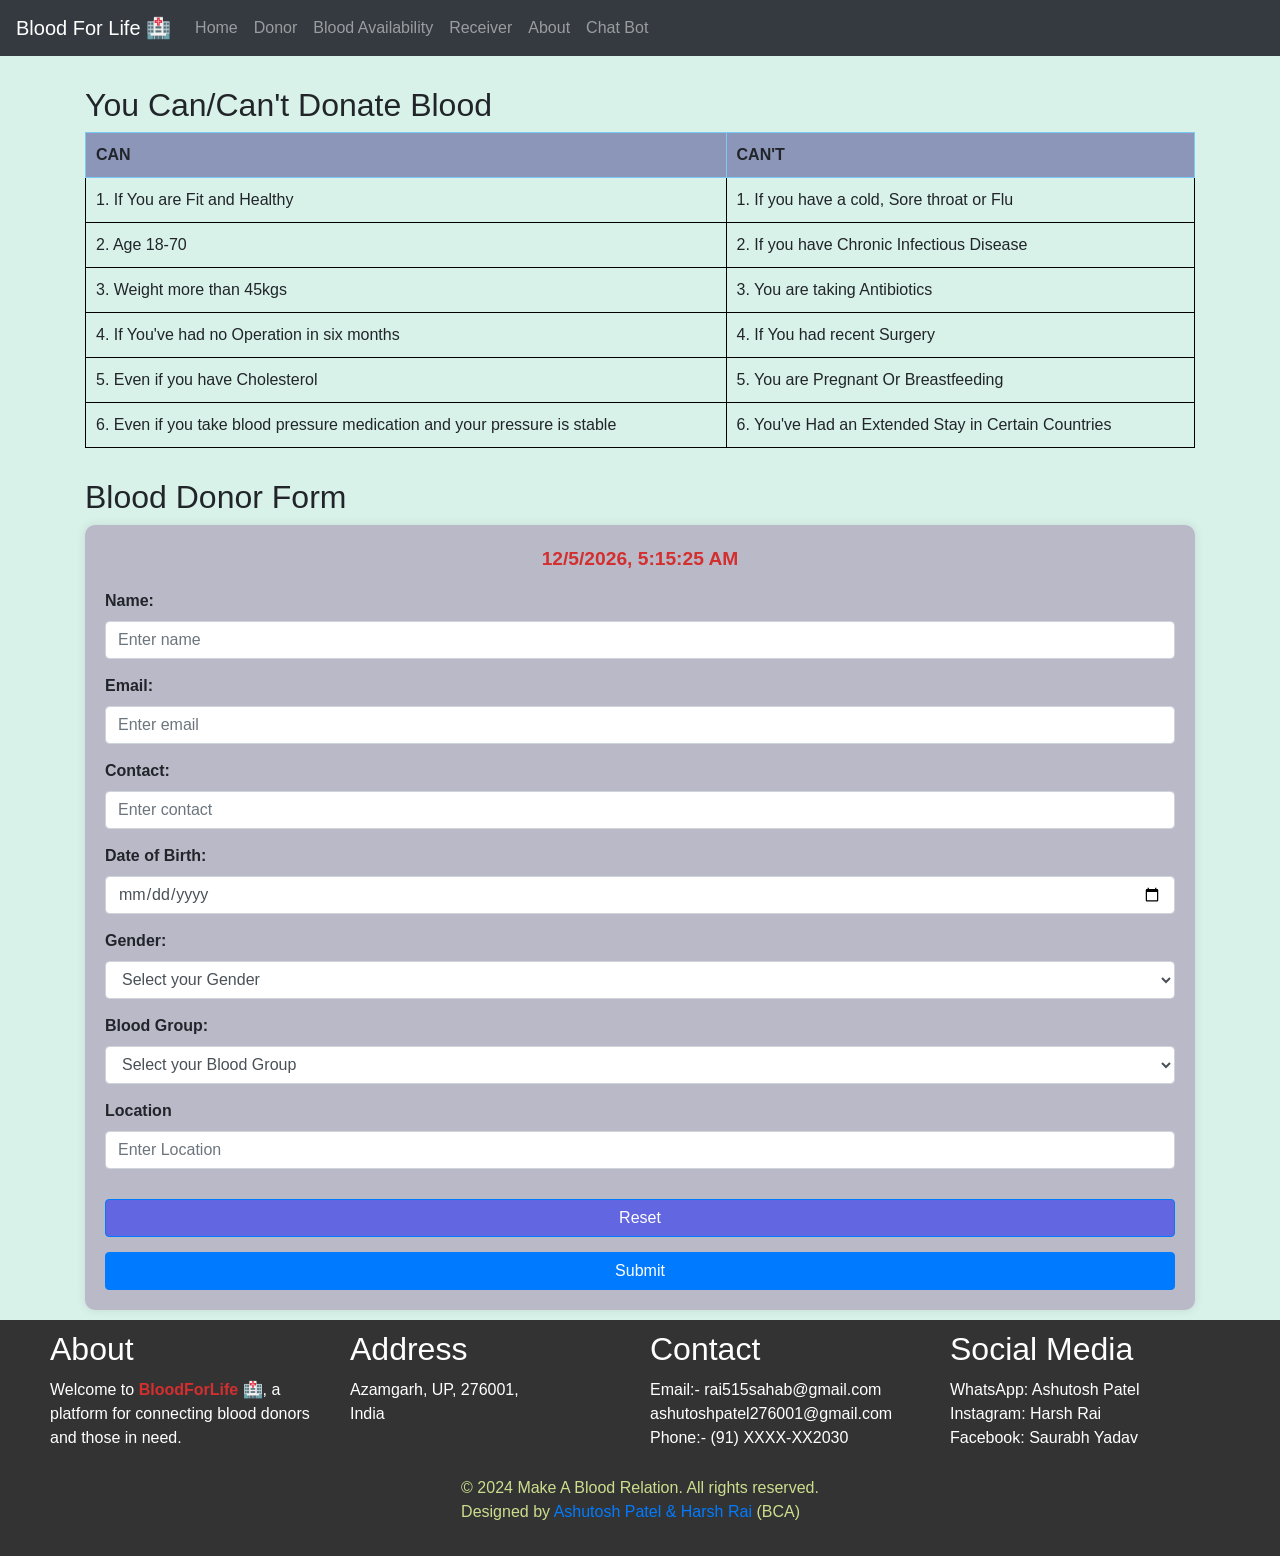
<file: Donor.html>
<!DOCTYPE html>
<html lang="en">
<head>
    <meta charset="UTF-8">
    <meta name="viewport" content="width=device-width, initial-scale=1.0">
    <title>Make a Blood Relation</title>
    <link rel="stylesheet" href="Styles.css">
    <link rel="stylesheet" href="https://maxcdn.bootstrapcdn.com/bootstrap/4.5.2/css/bootstrap.min.css">
    <script src="https://ajax.googleapis.com/ajax/libs/jquery/3.5.1/jquery.min.js"></script>
    <script src="https://cdnjs.cloudflare.com/ajax/libs/popper.js/1.16.0/umd/popper.min.js"></script>
    <script src="https://maxcdn.bootstrapcdn.com/bootstrap/4.5.2/js/bootstrap.min.js"></script>
    <style>
        body {
            background-color: #f8f9fa;
        }
        .container {
            margin-top: 30px;
        }
        form {
            background-color: #ffffff;
            padding: 20px;
            border-radius: 10px;
            box-shadow: 0px 0px 10px 0px rgba(0,0,0,0.1);
        }
        .form-group {
            margin-bottom: 15px;
        }
        label {
            font-weight: bold;
        }
        button {
            width: 100%;
            margin-top: 15px;
        }
        .date-time {
            font-weight: bold;
            margin-bottom: 15px;
            text-align: center;
        }
        .date-time span {
            font-size: 1.2em;
        }
        @media only screen and (max-width: 300px) {
            table, thead, tbody, th, td {
                display: block;
            }
            thead tr {
                position: absolute;
                top: -9999px;
                left: -9999px;
            }
            tr {
                border: 1px solid #ccc;
            }
            td {
                border: none;
                border-bottom: 1px solid #eee;
                position: relative;
                padding-left: 50%;
            }
            td:before {
                position: absolute;
                top: 6px;
                left: 6px;
                width: 45%;
                padding-right: 10px;
                white-space: nowrap;
            }
            td:nth-of-type(1):before { content: "Column 1"; }
            td:nth-of-type(2):before { content: "Column 2"; }
            td:nth-of-type(3):before { content: "Column 3"; }
        }
        table {
            border-collapse: collapse;
            width: 100%;
            padding: 5px;
            border: 1px solid rgb(243, 243, 243);
            display: table;
            margin-left: 0%;
        }
        th {
            border: 1px solid rgb(121, 203, 245);
            padding: 10px;
            background-color: #8c96b9;
        }
        td {
            border: 1px solid rgb(0, 0, 0);
            padding: 10px;
        }
    </style>
</head>
<body style="background-color: rgb(217, 242, 233);">
    <!-- Navbar -->
    <nav class="navbar navbar-expand-md bg-dark navbar-dark">
        <a class="navbar-brand" href="#">Blood For Life 🏥</a>
        <button class="navbar-toggler" type="button" data-toggle="collapse" data-target="#collapsibleNavbar">
            <span class="navbar-toggler-icon"></span>
        </button>
        <div class="collapse navbar-collapse" id="collapsibleNavbar">
            <ul class="navbar-nav">
                <li class="nav-item"><a class="nav-link" href="index.html">Home</a></li>
                <li class="nav-item"><a class="nav-link" href="Donor Application.html">Donor</a></li>
                <li class="nav-item"><a class="nav-link" href="BloodAvailability.html">Blood Availability</a></li>
                <li class="nav-item"><a class="nav-link" href="Receiver Application.html">Receiver</a></li>
                <li class="nav-item"><a class="nav-link" href="About.html">About</a></li>
                <li class="nav-item"><a class="nav-link" href="Botboy.html">Chat Bot</a></li>
            </ul>
        </div>
    </nav>

    <div class="container">
        <h2 style="margin-top: 30px;">You Can/Can't Donate Blood</h2>
        <table>
            <thead>
                <tr>
                    <th>CAN</th>
                    <th>CAN'T</th>
                </tr>
            </thead>
            <tbody>
                <tr><td>1. If You are Fit and Healthy</td><td>1. If you have a cold, Sore throat or Flu</td></tr>
                <tr><td>2. Age 18-70</td><td>2. If you have Chronic Infectious Disease</td></tr>
                <tr><td>3. Weight more than 45kgs</td><td>3. You are taking Antibiotics</td></tr>
                <tr><td>4. If You've had no Operation in six months</td><td>4. If You had recent Surgery</td></tr>
                <tr><td>5. Even if you have Cholesterol</td><td>5. You are Pregnant Or Breastfeeding</td></tr>
                <tr><td>6. Even if you take blood pressure medication and your pressure is stable</td><td>6. You've Had an Extended Stay in Certain Countries</td></tr>
            </tbody>
        </table>
    </div>

    <!-- Blood Donor Form -->
    <div class="container">
        <h2>Blood Donor Form</h2>
        <form style="background-color: rgb(185, 185, 200);" name="google-sheet" onsubmit="return handleSubmit(event)">
            <div class="date-time">
                <span id="Sdate">Current Date and Time</span>
            </div>
            <div class="form-group">
                <label for="name">Name:</label>
                <input type="text" class="form-control" id="name" placeholder="Enter name" name="Name" required>
            </div>
            <div class="form-group">
                <label for="email">Email:</label>
                <input type="email" class="form-control" id="email" placeholder="Enter email" name="Email" 
                minlength="14" maxlength="50" 
                required oninvalid="this.setCustomValidity('Please enter a valid email')" oninput="setCustomValidity('')">
            </div>
            <div class="form-group">
              <label for="Contact">Contact:</label>
              <input type="number" class="form-control" id="Contact" placeholder="Enter contact" name="Contact" 
                     pattern="\d{10}"  required
                     oninput="this.setCustomValidity(this.value.length === 10 ? '' : 'Enter a valid mobile number')"
                     maxlength="10">
          </div>
            <div class="form-group">
                <label for="dob">Date of Birth:</label>
                <input type="date" class="form-control" id="dob" name="DoB" min="1990-01-01" required>
            </div>
            <div class="form-group">
                <label for="gender">Gender:</label>
                <select class="form-control" id="gender" name="Gender" required>
                    <option value="" disabled selected>Select your Gender</option>
                    <option value="Male">Male</option>
                    <option value="Female">Female</option>
                    <option value="Other">Other</option>
                </select>
            </div>
            <div class="form-group">
                <label for="blood_group">Blood Group:</label>
                <select class="form-control" id="blood_group" name="Blood_Group" required>
                    <option value="" disabled selected>Select your Blood Group</option>
                    <option value="A+">A+</option>
                    <option value="A-">A-</option>
                    <option value="B+">B+</option>
                    <option value="B-">B-</option>
                    <option value="O+">O+</option>
                    <option value="O-">O-</option>
                    <option value="AB+">AB+</option>
                    <option value="AB-">AB-</option>
                </select>
            </div>
            <div class="form-group">
                <label for="Location">Location</label>
                <input type="text" class="form-control" id="Location" placeholder="Enter Location" name="Location" required>



            </div>
            
            <button style="background-color: #6266e0;" type="reset" class="btn btn-primary">Reset</button> 
            <button type="submit" class="btn btn-primary">Submit</button>
        </form>
    </div>

    <footer>
        <div class="footer-content">
            <div class="footer-section">
                <h2>About</h2>
                <p><a href="About.html">Welcome to <span>BloodForLife 🏥</span>,
                     a platform for connecting blood donors and those in need.
                    </a></p>
    
            </div>
            <div class="footer-section">
                <h2>Address</h2>
                <p>Azamgarh, UP, 276001,<br> India</p>
            </div>
            <div class="footer-section">
                <h2>Contact</h2>
                Email:-  rai515sahab@gmail.com<br>ashutoshpatel276001@gmail.com<br>
                Phone:- (91) XXXX-XX2030
            </div>
            <div class="footer-section">
                <h2>Social Media</h2>
                <ul>
                    <li><a href="https://wa.me/8175012030" target="_blank">WhatsApp: Ashutosh Patel</a></li>
                    <li><a href="https://www.instagram.com/harshr_5265">Instagram: Harsh Rai</a></li>
                    <li><a href="#">Facebook: Saurabh Yadav</a></li>
                </ul>
            </div>
        </div>
        <div class="copywrites">
            <p>© 2024 Make A Blood Relation. All rights reserved.<br>
                Designed by <a href="#">Ashutosh Patel & Harsh Rai</a> (BCA)
        </div>
        </p>
    
    </footer>

    <script>
        function updateDateTime() {
            const now = new Date();
            document.getElementById('Sdate').innerText = now.toLocaleString();
        }

        function handleSubmit(event) {
            event.preventDefault();
            updateDateTime();
            const scriptURL = 'https://script.google.com/macros/s/AKfycbw5fXBFNvcQ4hB_xtuKz1Q5CXH3-wSvT3qvBDm1TsDzbcpWU13ynH0Dj5oYNjiSOMNZ/exec';
            const form = document.forms['google-sheet'];
            
            // Include the current date and time in the form data
            const formData = new FormData(form);
            formData.append('Sdate', document.getElementById('Sdate').innerText);

            fetch(scriptURL, { method: 'POST', body: formData })
                .then(response => {
                    alert("Thanks for contacting us! We will contact you soon...");
                })
                .catch(error => console.error('Error!', error.message));
        }

        // Update the date and time every second
        setInterval(updateDateTime, 1000);
        
        // Initialize the date and time when the page loads
        window.onload = updateDateTime;
    </script>
</body>
</html>
</file>
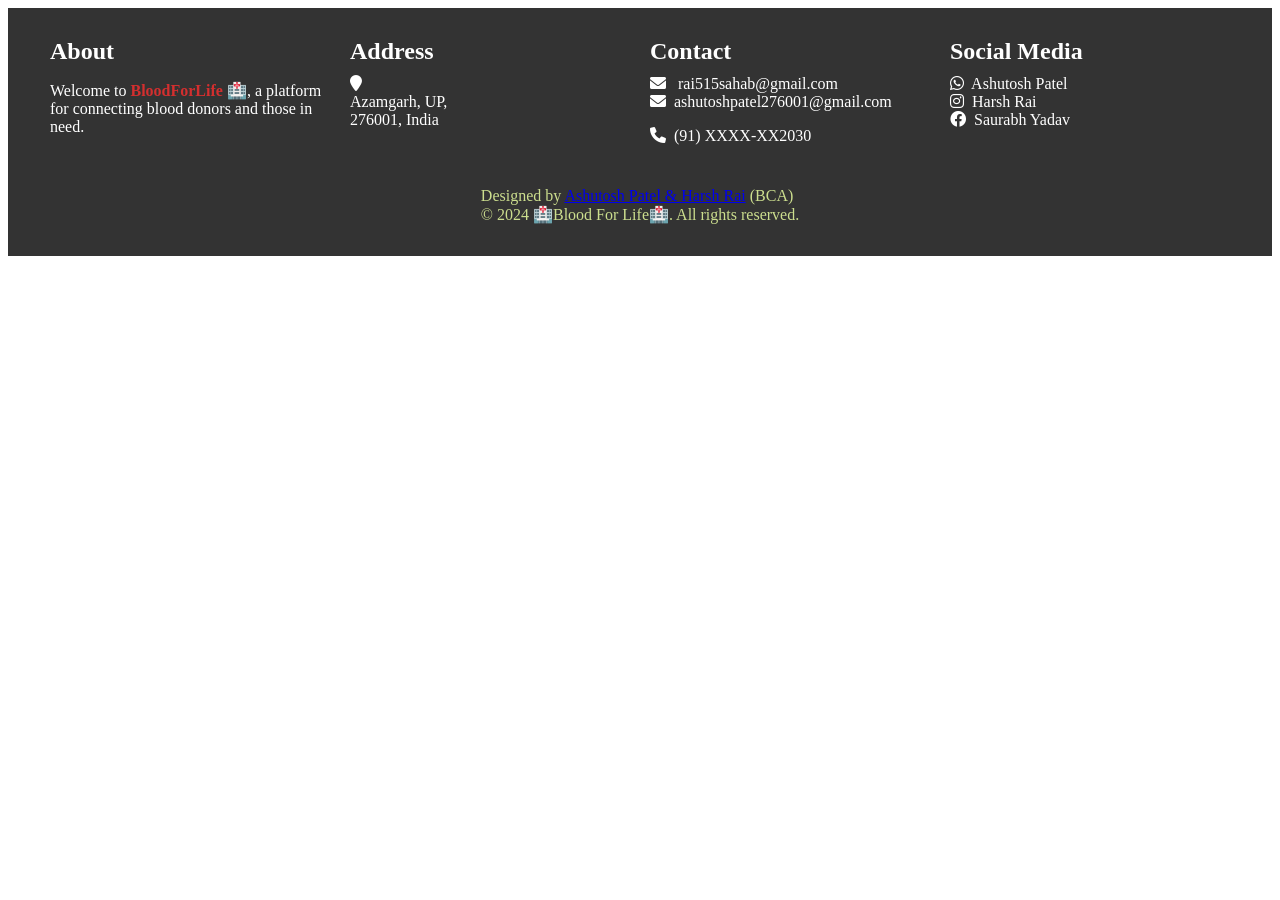
<file: ft.html>
<!DOCTYPE html>
<html lang="en">
<head>
    <meta charset="UTF-8">
    <meta name="viewport" content="width=device-width, initial-scale=1.0">
    <title>Document</title>
    <link rel="stylesheet" href="Styles.css">
</head>
<body>
    <footer>
        <link rel="stylesheet" href="https://cdnjs.cloudflare.com/ajax/libs/font-awesome/6.0.0-beta3/css/all.min.css">
        <div class="footer-content">
            <div class="footer-section">
                <h2>About</h2>
                <p><a href="About.html">Welcome to <span>BloodForLife 🏥</span>,
                        a platform for connecting blood donors and those in need.
                    </a></p>

            </div>
            <div class="footer-section">
                <h2>Address</h2>
                <i class="fa fa-map-marker" aria-hidden="true"></i><br>Azamgarh, UP, <br>276001, India
            </div>
            <div class="footer-section">
                <h2>Contact</h2>
                <i class="fa fa-envelope" aria-hidden="true"></i>&nbsp;&nbsp;
                    rai515sahab@gmail.com<br>
                    <i class="fa fa-envelope" aria-hidden="true"></i>&nbsp;&nbsp;ashutoshpatel276001@gmail.com<br>
                
                <p><i class="fa fa-phone" target="_blank"></i>&nbsp;&nbsp;(91) XXXX-XX2030</p>
            </div>
            <div class="footer-section">
                <h2>Social Media</h2>
                
                    <a href="https://wa.me/8175012030" target="_blank"><i class="fab fa-whatsapp"
                                target="_blank"></i>&nbsp;&nbsp;Ashutosh Patel</a><br>
                   <a href="https://www.instagram.com/harshr_5265"><i class="fab fa-instagram"
                                target="_blank"></i>&nbsp;&nbsp;Harsh Rai</a><br>
                    <a href="#"><i class="fab fa-facebook " target="_blank"></i>&nbsp;&nbsp;Saurabh Yadav</a>
               
            </div>
        </div>
        <div class="copywrites">
          <p> Designed by <a href="#">Ashutosh Patel & Harsh Rai</a> (BCA)<br>
                © 2024 🏥Blood For Life🏥. All rights reserved.
        </div>
        </p>

    </footer>
</body>
</html>
</file>
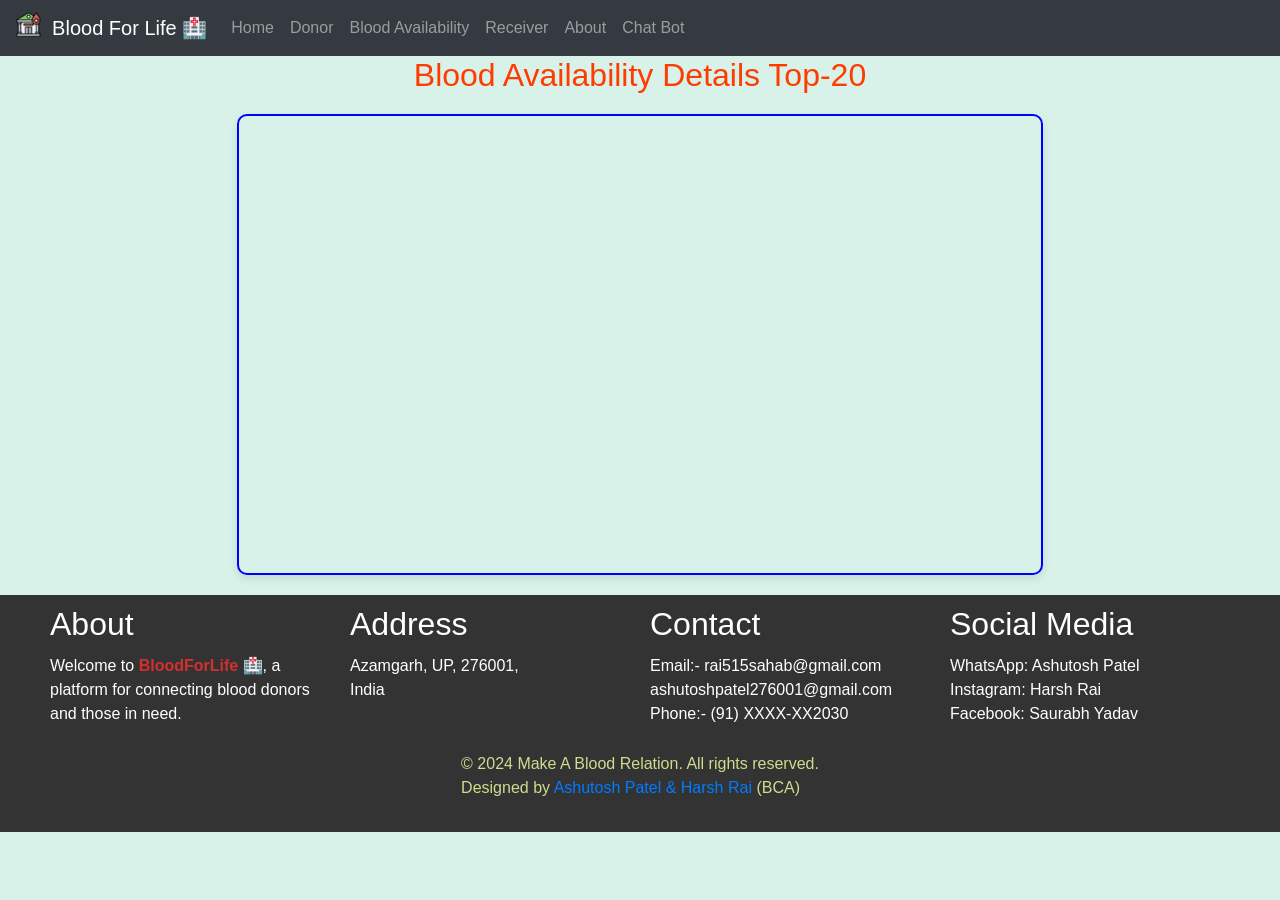
<file: LifeSavers.html>
<!DOCTYPE html>
<html>
<head>
    <meta charset="UTF-8">
    <meta name="viewport" content="width=device-width, initial-scale=1.0">
    <title>Make a Blood Relation</title>
    <link rel="stylesheet" href="Styles.css">
    <link rel="shortcut icon" href="blood-transfusion.png" type="image/png">
    <link rel="stylesheet" href="https://maxcdn.bootstrapcdn.com/bootstrap/4.5.2/css/bootstrap.min.css">
    <script src="https://ajax.googleapis.com/ajax/libs/jquery/3.5.1/jquery.min.js"></script>
    <script src="https://cdnjs.cloudflare.com/ajax/libs/popper.js/1.16.0/umd/popper.min.js"></script>
    <script src="https://maxcdn.bootstrapcdn.com/bootstrap/4.5.2/js/bootstrap.min.js"></script>
    <style>
        .iframe-container {
            height: auto; 
            width: 63%; 
            max-width: 100%; 
            margin: 20px auto; 
            border: 2px solid blue; 
            border-radius: 10px;
            padding: 5px; 
            box-shadow: 0 4px 8px rgba(0,0,0,0.1); 
        }

        iframe {
            border-radius: 8px;
            border: none; 
            width: 100%;
            height: 440px;
        }
    </style>
</head>
<body style="background-color: rgb(217, 242, 233);">
    <nav class="navbar navbar-expand-md bg-dark navbar-dark">
        <a class="navbar-brand" href="#"><img src="blood-bank (1).png" style="height: 25px; margin-top: -10px;">  &nbsp;Blood For Life 🏥</a>
        <button class="navbar-toggler" type="button" data-toggle="collapse" data-target="#collapsibleNavbar">
            <span class="navbar-toggler-icon"></span>
        </button>
        <div class="collapse navbar-collapse" id="collapsibleNavbar">
            <ul class="navbar-nav">
                <li class="nav-item"><a class="nav-link" href="index.html">Home</a></li>
                <li class="nav-item"><a class="nav-link" href="Donor Application.html">Donor</a></li>
                <li class="nav-item"><a class="nav-link" href="BloodAvailability.html">Blood Availability</a></li>
                <li class="nav-item"><a class="nav-link" href="Receiver Application.html">Receiver</a></li>
                <li class="nav-item"><a class="nav-link" href="About.html">About</a></li>
                <li class="nav-item"><a class="nav-link" href="Botboy.html">Chat Bot</a></li>
            </ul>
        </div>
    </nav>

    <h2 style="text-align: center; color: #ff3c00;">Blood Availability Details Top-20</h2>

    <div class="iframe-container">
        <iframe src="https://docs.google.com/spreadsheets/d/1H5uaf0evIj5cVrWVGEtNkXNdrtoRVRv95j5BK7WqM18/pubhtml?gid=675659620&single=true&amp;headers=false&range=A1:E20"></iframe>
      </div>

      <footer>
        <div class="footer-content">
            <div class="footer-section">
                <h2>About</h2>
                <p><a href="About.html">Welcome to <span>BloodForLife 🏥</span>,
                     a platform for connecting blood donors and those in need.
                    </a></p>
    
            </div>
            <div class="footer-section">
                <h2>Address</h2>
                <p>Azamgarh, UP, 276001,<br> India</p>
            </div>
            <div class="footer-section">
                <h2>Contact</h2>
                Email:-  rai515sahab@gmail.com<br>ashutoshpatel276001@gmail.com<br>
                Phone:- (91) XXXX-XX2030
            </div>
            <div class="footer-section">
                <h2>Social Media</h2>
                <ul>
                    <li><a href="https://wa.me/8175012030" target="_blank">WhatsApp: Ashutosh Patel</a></li>
                    <li><a href="https://www.instagram.com/harshr_5265">Instagram: Harsh Rai</a></li>
                    <li><a href="#">Facebook: Saurabh Yadav</a></li>
                </ul>
            </div>
        </div>
        <div class="copywrites">
            <p>© 2024 Make A Blood Relation. All rights reserved.<br>
                Designed by <a href="#">Ashutosh Patel & Harsh Rai</a> (BCA)
        </div>
        </p>
    
    </footer>
</body>
</html>
</file>
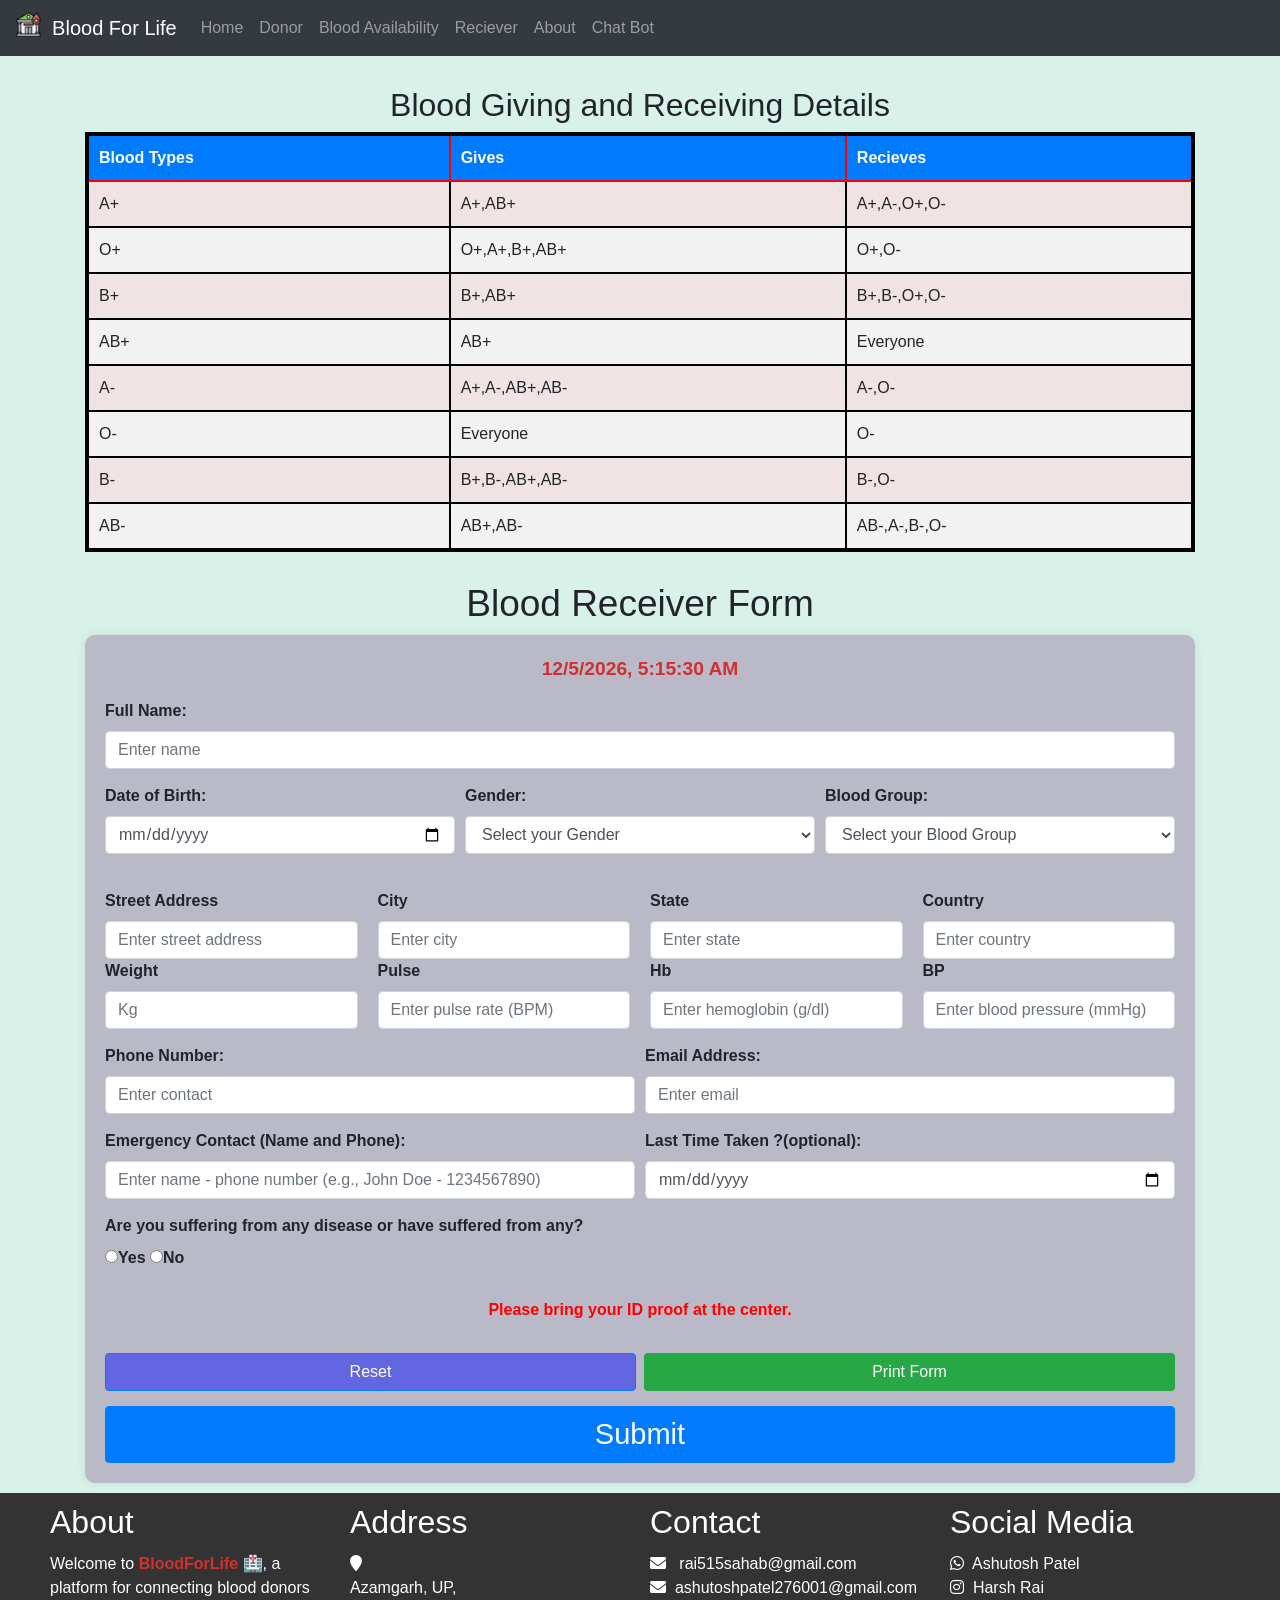
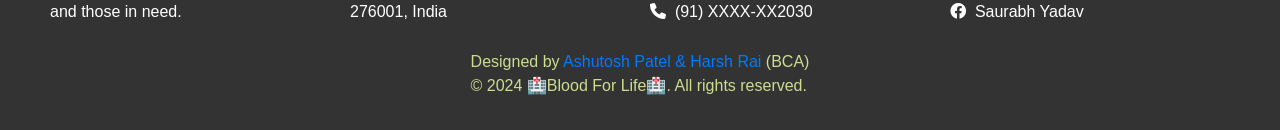
<file: Receiver Application.html>
<!DOCTYPE html>
<html lang="en">

<head>
    <meta charset="UTF-8">
    <meta name="viewport" content="width=device-width, initial-scale=1.0">
    <title>Receiver Application From</title>
    <link rel="HTML" href="Donor Application.html">
    <link rel="HTML" href="Receiver Application.html">
    <link rel="HTML" href="BloodAvailability.html">
    <link rel="HTML" href="LifeSavers.html">
    <link rel="HTML" href="About.html">
    <link rel="HTML" href="index.html">
    <link rel="HTML" href="Botboy.html">
    <link rel="stylesheet" href="Styles.css">
    <link rel="shortcut icon" href="blood-transfusion.png" type="image/png">
    <link rel="stylesheet" href="https://maxcdn.bootstrapcdn.com/bootstrap/4.5.2/css/bootstrap.min.css">
    <script src="https://ajax.googleapis.com/ajax/libs/jquery/3.5.1/jquery.min.js"></script>
    <script src="https://cdnjs.cloudflare.com/ajax/libs/popper.js/1.16.0/umd/popper.min.js"></script>
    <script src="https://maxcdn.bootstrapcdn.com/bootstrap/4.5.2/js/bootstrap.min.js"></script>
    <style>
        /* Table headers */

        .date-time {
            font-weight: bold;
            margin-bottom: 15px;
            text-align: center;

        }

        .date-time span {
            font-size: 1.2em;
        }

        .container {
            margin-top: 30px;
        }

        form {
            background-color: #ffffff;
            padding: 20px;
            border-radius: 10px;
            box-shadow: 0px 0px 10px 0px rgba(0, 0, 0, 0.1);
        }

        .form-group {
            margin-bottom: 15px;
        }

        label {
            font-weight: bold;
        }

        button {
            width: 100%;
            margin-top: 15px;
        }

        table {
            width: 100%;
            border-collapse: collapse;
            margin: 20px;
            margin: auto;
            border: 4px black solid;
            border-radius: 10px;
            margin-left: 0%;
            display: table;
        }

        thead th {
            background-color: #007BFF;
            color: white;
            padding: 10px;
            text-align: left;
            border: 2px solid #ff0000;
        }

        /* Table data cells */
        tbody td {
            padding: 10px;
            border: 2px solid #000000;
            text-align: left;
        }

        /* Zebra striping for table rows */
        tbody tr:nth-child(even) {
            background-color: #f2f2f2;
        }

        td:before {
            position: absolute;
            top: 6px;
            left: 6px;
            width: 45%;
            padding-right: 10px;
            white-space: nowrap;
        }


        th {
            border: 1px solid rgb(121, 203, 245);
            padding: 10px;
            background-color: #8c96b9;
        }

        td {
            border: 1px solid rgb(0, 0, 0);
            padding: 10px;
        }

        @media print {
            body * {
                visibility: hidden;
            }

            .container h2 {
                visibility: hidden;
            }



            .container,
            .container * {
                visibility: visible;
            }

            .container #mesw,
            #mesx,
            #submitBtn {
                visibility: hidden;
            }

            .container {
                position: absolute;
                left: 0;
                top: 0;
            }
        }
    </style>

</head>

<body style="background-color: rgb(217, 242, 233);">
    <!-- Navbar -->
    <nav class="navbar navbar-expand-md bg-dark navbar-dark">
        <a class="navbar-brand" href="#"><img src="blood-bank (1).png" style="height: 25px; margin-top: -10px;">
            &nbsp;Blood For Life </a>
        <button class="navbar-toggler" type="button" data-toggle="collapse" data-target="#collapsibleNavbar">
            <span class="navbar-toggler-icon"></span>
        </button>
        <div class="collapse navbar-collapse" id="collapsibleNavbar">
            <ul class="navbar-nav">
                <li class="nav-item">
                    <a class="nav-link" href="index.html">Home</a>
                </li>
                <li class="nav-item">
                    <a class="nav-link" href="Donor Application.html">Donor</a>
                </li>
                <li class="nav-item">
                    <a class="nav-link" href="BloodAvailability.html">Blood Availability</a>
                </li>
                <li class="nav-item">
                    <a class="nav-link" href="Receiver Application.html">Reciever</a>
                </li>
                <li class="nav-item">
                    <a class="nav-link" href="About.html">About</a>
                </li>
                <li class="nav-item">
                    <a class="nav-link" href="Botboy.html">Chat Bot</a>
                </li>
            </ul>
        </div>
    </nav>

    <!-- Table -->
    <div class="container">
        <center>
            <h2 style="margin-top: 30px;">Blood Giving and Receiving Details</h2>
        </center>

        <table>
            <thead>
                <tr>
                    <th>Blood Types</th>
                    <th>Gives</th>
                    <th>Recieves</th>
                </tr>
            </thead>
            <tbody style="background-color: #f0e3e3;">
                <tr>
                    <td>A+</td>
                    <td>A+,AB+</td>
                    <td>A+,A-,O+,O-</td>
                </tr>
                <tr>
                    <td>O+</td>
                    <td>O+,A+,B+,AB+</td>
                    <td>O+,O-</td>
                </tr>
                <tr>
                    <td>B+</td>
                    <td>B+,AB+</td>
                    <td>B+,B-,O+,O-</td>
                </tr>
                <tr>
                    <td>AB+</td>
                    <td>AB+</td>
                    <td>Everyone</td>
                </tr>
                <tr>
                    <td>A-</td>
                    <td>A+,A-,AB+,AB-</td>
                    <td>A-,O-</td>
                </tr>
                <tr>
                    <td>O-</td>
                    <td>Everyone</td>
                    <td>O-</td>
                </tr>
                <tr>
                    <td>B-</td>
                    <td>B+,B-,AB+,AB-</td>
                    <td>B-,O-</td>
                </tr>
                <tr>
                    <td>AB-</td>
                    <td>AB+,AB-</td>
                    <td>AB-,A-,B-,O-</td>
                </tr>
            </tbody>
        </table>
    </div>

    <div class="container">
        <center>
            <h3 style="font-size: 37px;">Blood Receiver Form</h3>
        </center>
        <form style="background-color: rgb(185, 185, 200);" name="google-sheet" onsubmit="return handleSubmit(event)">
            <div class="date-time">
                <span id="Sdate">Current Date and Time</span>
            </div>
            <div>  
                <input type="hidden" id="receiverId" name="Receiver_ID"></div>

            <div class="form-group">
                <label for="name">Full Name:</label>
                <input type="text" class="form-control" id="name" placeholder="Enter name" name="Name" required>
            </div>

            <div class="form-group" style="display: flex; align-items: center;">
                <!-- Left Side: Date of Birth -->
                <div style="flex: 1; margin-right: 10px;">
                    <label for="dob">Date of Birth:</label>
                    <input type="date" class="form-control" id="dob" name="DoB" min="1990-01-01" required>
                </div>

                <!-- Middle Side: Gender -->
                <div style="flex: 1; margin-right: 10px;">
                    <label for="gender">Gender:</label>
                    <select class="form-control" id="gender" name="Gender" required>
                        <option value="" disabled selected>Select your Gender</option>
                        <option value="Male">Male</option>
                        <option value="Female">Female</option>
                        <option value="Other">Other</option>
                    </select>
                </div>

                <!-- Right Side: Blood Group -->
                <div style="flex: 1;">
                    <label for="blood_group">Blood Group:</label>
                    <select class="form-control" id="blood_group" name="Blood_Group" required>
                        <option value="" disabled selected>Select your Blood Group</option>
                        <option value="A+">A+</option>
                        <option value="A-">A-</option>
                        <option value="B+">B+</option>
                        <option value="B-">B-</option>
                        <option value="O+">O+</option>
                        <option value="O-">O-</option>
                        <option value="AB+">AB+</option>
                        <option value="AB-">AB-</option>
                    </select>
                </div>
            </div>
            <div style="display: flex; flex-wrap: wrap; gap: 20px;">
                <!-- Address Section -->
                <div style="flex: 1; margin-top: 20px;">
                    <label for="street" id="sm">Street Address</label>
                    <input type="text" name="street" placeholder="Enter street address" class="form-control" required>
                </div>
            
                <div style="flex: 1; margin-top: 20px;">
                    <label for="city">City</label>
                    <input type="text" name="city" placeholder="Enter city" class="form-control" required>
                </div>
            
                <div style="flex: 1; margin-top: 20px;">
                    <label for="state">State</label>
                    <input type="text" name="state" placeholder="Enter state" class="form-control" required>
                </div>
            
                
            
                <div style="flex: 1; margin-top: 20px;">
                    <label for="country">Country</label>
                    <input type="text" name="country" placeholder="Enter country" class="form-control" >
                </div>
            </div>
            
            <div class="form-group"
                style="display: flex; justify-content: space-between; align-items: center; gap: 20px;">
                <div style="flex: 1;">
                    <label for="weight">Weight</label>
                    <input type="number" name="weight" placeholder="Kg" class="form-control">
                </div>

                <div style="flex: 1;">
                    <label for="pulse">Pulse</label>
                    <input type="number" name="pulse" placeholder="Enter pulse rate (BPM)" class="form-control">
                </div>
                
                <div style="flex: 1;">
                    <label for="hb">Hb</label>
                    <input type="number" name="hb" placeholder="Enter hemoglobin (g/dl)" class="form-control">
                </div>
                
                <div style="flex: 1;">
                    <label for="bp">BP</label>
                    <input type="number" name="bp" placeholder="Enter blood pressure (mmHg)" class="form-control">
                </div>
                
            </div>

            <div class="form-group" style="display: flex; align-items: center;">
                <!-- Left Side: Phone Number -->
                <div style="flex: 1; margin-right: 10px;">
                    <label for="Contact">Phone Number:</label>
                    <input type="number" class="form-control" id="Contact" placeholder="Enter contact" name="Contact"
                        pattern="\d{10}" required
                        oninput="this.setCustomValidity(this.value.length === 10 ? '' : 'Enter a valid mobile number')"
                        maxlength="10">
                </div>

                <!-- Right Side: Email Address -->
                <div style="flex: 1;">
                    <label for="email">Email Address:</label>
                    <input type="email" class="form-control" id="email" placeholder="Enter email" name="Email"
                        minlength="14" maxlength="50" required
                        oninvalid="this.setCustomValidity('Please enter a valid email')"
                        oninput="setCustomValidity('')">
                </div>
            </div>

            <div class="form-group" style="display: flex; align-items: center;">
                <!-- Left Side: Emergency Contact -->
                <div style="flex: 1; margin-right: 10px;">
                    <label for="emergencyContact">Emergency Contact (Name and Phone):</label>
                    <input type="text" class="form-control" id="emergencyContact" name="Emergency_Contact"
                        placeholder="Enter name - phone number (e.g., John Doe - 1234567890) "
                        pattern="^[a-zA-Z\s]+ - [0-9]{10}$"
                        title="Enter the name followed by a dash and 10-digit phone number (e.g., John Doe - 1234567890)">
                </div>

                <!-- Right Side: Last Time Donated -->
                <div style="flex: 1;">
                    <label for="lastDonation">Last Time Taken ?(optional):</label>
                    <input type="date" class="form-control" id="lastDonation" name="lastDonation">
                </div>
            </div>

            <!-- Disease Section -->
            <div class="form-group">
                <label>Are you suffering from any disease or have suffered from any?</label>
                <div class="dis-group">
                    <label><input type="radio" id="yes" name="disease" value="yes" required
                            onclick="toggleDiseaseField()">Yes</label>
                    <label><input type="radio" id="no" name="disease" value="no"
                            onclick="toggleDiseaseField()">No</label>
                </div>

                <div id="diseaseField" style="display:none; margin-top: 10px;">
                    <label for="diseaseName">Please mention the disease:</label>
                    <input type="text" class="form-control" id="diseaseName" name="diseaseName"
                        placeholder="Enter disease name">
                </div>
            </div>
            <div class="form-group" style="margin-top: 20px;">
                <p style="font-weight: bold; color: red; text-align: center;">
                    Please bring your ID proof at the center.
                </p>
            </div>

            <div>
                <!-- Reset Button -->
                <div style="display: flex; justify-content: space-between; align-items: center;">
                    <button id="mesw" style="background-color: #6266e0; color: white;margin-right: 8px" type="reset"
                        class="btn btn-primary">Reset</button>
                        <button id="mesx"  style="background-color: #28a745; color: white;" onclick="printForm()"
                        class="btn btn-print">Print Form</button>
                </div>


                <div>
                    <!-- Submit Button (becomes red after submission) -->
                    <button id="submitBtn" type="submit" class="btn btn-primary" onclick="startDelay()" style="font-size: 29px;">
                        Submit
                    </button>
                </div>

            </div>
                <script>
                    function changeButtonColor() {
                        const submitBtn = document.getElementById("submitBtn");
                        submitBtn.style.backgroundColor = "red";
                        submitBtn.innerText = "Submitted";
                        // Optional: change button text
                    }
                    function startDelay() {
                setTimeout(changeButtonColor, 3000); 
            }
                </script>
        </form>
    </div>

    <div id="footer"></div>

    <script>
        fetch('ft.html')
            .then(response => response.text())
            .then(data => {
                document.getElementById('footer').innerHTML = data;
            });
    </script>
    <script>
        function toggleDiseaseField() {
            const diseaseField = document.getElementById("diseaseField");
            const yesOption = document.getElementById("yes").checked;

            if (yesOption) {
                diseaseField.style.display = "block";
            } else {
                diseaseField.style.display = "none";
                document.getElementById("diseaseName").value = ''; // Clear input if "No" is selected
            }
        }

        function updateDateTime() {
            const now = new Date();
            document.getElementById('Sdate').innerText = now.toLocaleString();
        }
        function generateReceiverID() {
            const timestamp = Date.now();
            const randomNum = Math.floor(Math.random() * 1000);
            return `RECEIVER-${timestamp}-${randomNum}`;
        }


        function handleSubmit(event) {
            event.preventDefault();
            updateDateTime();

            const receiverId = generateReceiverID();
            document.getElementById('receiverId').value = receiverId;

            const scriptURL = 'https://script.google.com/macros/s/AKfycbwOsTP9w0M3AqXvJT-D6cEfCTWE0wCcPs-_BjgoRMbhkIMDWKM-1ekBTjngH586_janIA/exec'; // Updated URL
            const form = document.forms['google-sheet'];

            // Include the current date and time in the form data
            const formData = new FormData(form);
            formData.append('Sdate', document.getElementById('Sdate').innerText);

            fetch(scriptURL, { method: 'POST', body: formData })
                .then(response => {
                    alert(`Thanks for contacting us! Your Reciver ID is ${receiverId}. We will contact you soon...`);
                })
                .catch(error => console.error('Error!', error.message));
        }

        // Update the date and time every second
        setInterval(updateDateTime, 1000);

        // Initialize the date and time when the page loads
        window.onload = updateDateTime;
    </script>

    <script>
        function printForm() {
            window.print();
        }
    </script>
</body>

</html>

</body>

</html>
</file>
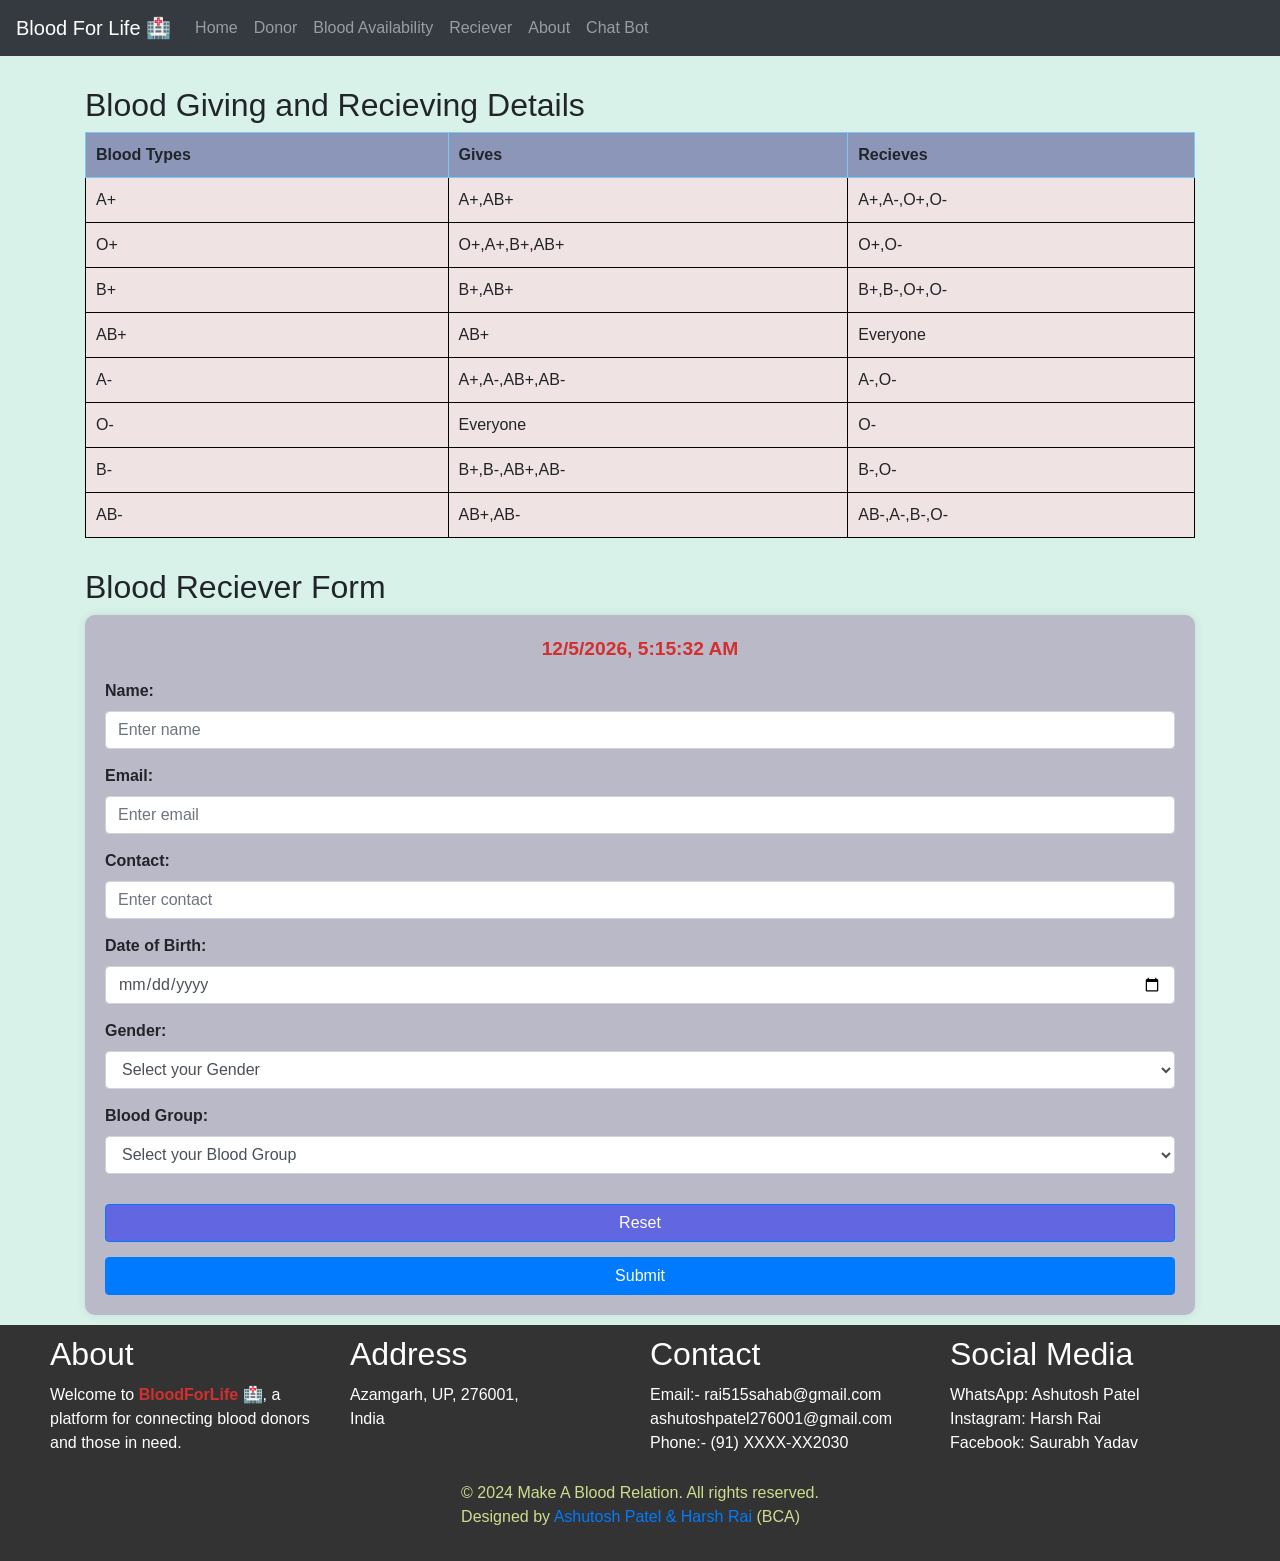
<file: Receiver.html>
<!DOCTYPE html>
<html lang="en">
    <head >
        <meta charset="UTF-8">
        <meta name="viewport" content="width=device-width, initial-scale=1.0">
        <title>Admin Receiver</title> 
        <link rel="HTML" href="Donor.html">
         <link rel="HTML" href="Receiver.html">
         <link rel="HTML" href="BloodAvailability.html">
         <link rel="HTML" href="LifeSavers.html">
         <link rel="HTML" href="About.html">
         <link rel="HTML" href="index.html">
         <link rel="HTML" href="Botboy.html">
         <link rel="stylesheet" href="Styles.css">
        <link rel="stylesheet" href="https://maxcdn.bootstrapcdn.com/bootstrap/4.5.2/css/bootstrap.min.css">
        <script src="https://ajax.googleapis.com/ajax/libs/jquery/3.5.1/jquery.min.js"></script>
        <script src="https://cdnjs.cloudflare.com/ajax/libs/popper.js/1.16.0/umd/popper.min.js"></script>
        <script src="https://maxcdn.bootstrapcdn.com/bootstrap/4.5.2/js/bootstrap.min.js"></script>
        <style>
            
        .date-time {
            font-weight: bold;
            margin-bottom: 15px;
            text-align: center;
           
        }
        .date-time span {
            font-size: 1.2em;
        }
           
        .container {
            margin-top: 30px;
        }
        form {
            background-color: #ffffff;
            padding: 20px;
            border-radius: 10px;
            box-shadow: 0px 0px 10px 0px rgba(0,0,0,0.1);
        }
        .form-group {
            margin-bottom: 15px;
        }
        label {
            font-weight: bold;
        }
        button {
            width: 100%;
            margin-top: 15px;
        }

        /* Table Styles */

        /* Make the table responsive */
        @media only screen and (max-width: 300px) {
        table, thead, tbody, th, td {
            display: block;
        }

        /* Hide table headers (but not display: none;, for accessibility) */
        thead tr {
            position: absolute;
            top: -9999px;
            left: -9999px;
        }
        

        tr {
            border: 1px solid #ccc;
        }

        td {
            /* Behave like a "row" */
            border: none;
            border-bottom: 1px solid #eee;
            position: relative;
            padding-left: 50%;
        }

        td:before {
            /* Now like a table header */
            position: absolute;
            /* Top/left values mimic padding */
            top: 6px;
            left: 6px;
            width: 45%;
            padding-right: 10px;
            white-space: nowrap;
        }

        /*
        Label the data
        */
        td:nth-of-type(1):before { content: "Column 1"; }
        td:nth-of-type(2):before { content: "Column 2"; }
        td:nth-of-type(3):before { content: "Column 3"; }
        }

        /* Add some padding and a blue border */
        table {
        border-collapse: collapse;
        width: 100%;
        padding: 5px;
        border: 1px solid rgb(243, 243, 243);
        display: table;
        margin-left: 0%;
        }

        /* Add some padding and a blue border to the table headers */
        th {
        border: 1px solid rgb(121, 203, 245);
        padding: 10px;
        background-color: #8c96b9;
        }

        /* Add some padding to the table cells */
        td {
        border: 1px solid rgb(0, 0, 0);
        padding: 10px;
        }

        </style>
        <script>
            function validateForm() {
                var name = document.forms["donorForm"]["name"].value;
                var email = document.forms["donorForm"]["email"].value;
                var contact = document.forms["donorForm"]["contact"].value;
                var dob = document.forms["donorForm"]["dob"].value;
                var gender = document.forms["donorForm"]["gender"].value;
                var blood_group = document.forms["donorForm"]["blood_group"].value;
    
                if (name == "" || email == "" || contact == "" || dob == "" || gender == "" || blood_group == "") {
                    alert("All fields must be filled out");
                    return false;
                }
                return function submit(){
                alert("Your Application Has Been Submitted");
                    
                }
            }
        </script>
     </head>
<body style="background-color: rgb(217, 242, 233);">
    <!-- Navbar -->
    <nav class="navbar navbar-expand-md bg-dark navbar-dark">
        <a class="navbar-brand" href="#">Blood For Life 🏥</a>
        <button class="navbar-toggler" type="button" data-toggle="collapse" data-target="#collapsibleNavbar">
            <span class="navbar-toggler-icon"></span>
        </button>
        <div class="collapse navbar-collapse" id="collapsibleNavbar">
            <ul class="navbar-nav">
                <li class="nav-item">
                    <a class="nav-link" href="index.html">Home</a>
                </li>
                <li class="nav-item">
                    <a class="nav-link" href="Donor.html">Donor</a>
                </li>
                <li class="nav-item">
                    <a class="nav-link" href="BloodAvailability.html">Blood Availability</a>
                </li>
                <li class="nav-item">
                    <a class="nav-link" href="Receiver.html">Reciever</a>
                </li>
                <li class="nav-item">
                    <a class="nav-link" href="About.html">About</a>
                </li>
                <li class="nav-item">
                    <a class="nav-link" href="Botboy.html">Chat Bot</a>
                </li>
            </ul>
        </div>
    </nav>

    <!-- Table -->
    <div class="container">
    <h2 style="margin-top: 30px;">Blood Giving and Recieving Details</h2>

    <table>
    <thead>
        <tr>
        <th>Blood Types</th>
        <th>Gives</th>
        <th>Recieves</th>
        </tr>
    </thead>
    <tbody style="background-color: #f0e3e3;">
        <tr>
        <td>A+</td>
        <td>A+,AB+</td>
        <td>A+,A-,O+,O-</td>
        </tr>
        <tr>
            <td>O+</td>
            <td>O+,A+,B+,AB+</td>
            <td>O+,O-</td>
        </tr>
        <tr>
            <td>B+</td>
            <td>B+,AB+</td>
            <td>B+,B-,O+,O-</td>
        </tr>
        <tr>
            <td>AB+</td>
            <td>AB+</td>
            <td>Everyone</td>
        </tr>
        <tr>
            <td>A-</td>
            <td>A+,A-,AB+,AB-</td>
            <td>A-,O-</td>
        </tr>
        <tr>
            <td>O-</td>
            <td>Everyone</td>
            <td>O-</td>
        </tr>
        <tr>
            <td>B-</td>
            <td>B+,B-,AB+,AB-</td>
            <td>B-,O-</td>
        </tr>
        <tr>
            <td>AB-</td>
            <td>AB+,AB-</td>
            <td>AB-,A-,B-,O-</td>
        </tr>
    </tbody>
    </table>
</div>
   
    <div class="container">
        <h2>Blood Reciever Form</h2>
        <form style="background-color: rgb(185, 185, 200);" name="google-sheet" onsubmit="return handleSubmit(event)">
            <div class="date-time">
                <span id="Sdate">Current Date and Time</span>
            </div>
            <div class="form-group">
                <label for="name">Name:</label>
                <input type="text" class="form-control" id="name" placeholder="Enter name" name="Name" required>
            </div>
            <div class="form-group">
                <label for="email">Email:</label>
                <input type="email" class="form-control" id="email" placeholder="Enter email" name="Email" 
                minlength="14" maxlength="50" 
                required oninvalid="this.setCustomValidity('Please enter a valid email')" oninput="setCustomValidity('')">
            </div>
            <div class="form-group">
              <label for="Contact">Contact:</label>
              <input type="text" class="form-control" id="Contact" placeholder="Enter contact" name="Contact" 
                     pattern="\d{10}"  required
                     oninput="this.setCustomValidity(this.value.length === 10 ? '' : 'Enter a valid mobile number')"
                     maxlength="10">
          </div>
            <div class="form-group">
                <label for="dob">Date of Birth:</label>
                <input type="date" class="form-control" id="dob" name="DoB" min="1990-01-01" required>
            </div>
            <div class="form-group">
                <label for="gender">Gender:</label>
                <select class="form-control" id="gender" name="Gender" required>
                    <option value="" disabled selected>Select your Gender</option>
                    <option value="Male">Male</option>
                    <option value="Female">Female</option>
                    <option value="Other">Other</option>
                </select>
            </div>
            <div class="form-group">
                <label for="blood_group">Blood Group:</label>
                <select class="form-control" id="blood_group" name="Blood_Group" required>
                    <option value="" disabled selected>Select your Blood Group</option>
                    <option value="A+">A+</option>
                    <option value="A-">A-</option>
                    <option value="B+">B+</option>
                    <option value="B-">B-</option>
                    <option value="O+">O+</option>
                    <option value="O-">O-</option>
                    <option value="AB+">AB+</option>
                    <option value="AB-">AB-</option>
                </select>
            </div>
            
            <button style="background-color: #6266e0;" type="reset" class="btn btn-primary">Reset</button> 
            <button type="submit" class="btn btn-primary">Submit</button>
        </form>
    </div>
    <footer>
        <div class="footer-content">
            <div class="footer-section">
                <h2>About</h2>
                <p><a href="About.html">Welcome to <span>BloodForLife 🏥</span>,
                     a platform for connecting blood donors and those in need.
                    </a></p>
    
            </div>
            <div class="footer-section">
                <h2>Address</h2>
                <p>Azamgarh, UP, 276001,<br> India</p>
            </div>
            <div class="footer-section">
                <h2>Contact</h2>
                Email:-  rai515sahab@gmail.com<br>ashutoshpatel276001@gmail.com<br>
                Phone:- (91) XXXX-XX2030
            </div>
            <div class="footer-section">
                <h2>Social Media</h2>
                <ul>
                    <li><a href="https://wa.me/8175012030" target="_blank">WhatsApp: Ashutosh Patel</a></li>
                    <li><a href="https://www.instagram.com/harshr_5265">Instagram: Harsh Rai</a></li>
                    <li><a href="#">Facebook: Saurabh Yadav</a></li>
                </ul>
            </div>
        </div>
        <div class="copywrites">
            <p>© 2024 Make A Blood Relation. All rights reserved.<br>
                Designed by <a href="#">Ashutosh Patel & Harsh Rai</a> (BCA)
        </div>
        </p>
    
    </footer>
    <script>
        function updateDateTime() {
            const now = new Date();
            document.getElementById('Sdate').innerText = now.toLocaleString();
        }

        function handleSubmit(event) {
            event.preventDefault();
            updateDateTime();
            const scriptURL = 'https://script.google.com/macros/s/AKfycbxN8_E4GTVtmHYwLOZXX6RJVirTQnhX4PyvTsB6LxRdfjGdpn6hEbEjPFhvJEX-v-w4/exec';
        const form = document.forms['google-sheet'];
            // Include the current date and time in the form data
            const formData = new FormData(form);
            formData.append('Sdate', document.getElementById('Sdate').innerText);

            fetch(scriptURL, { method: 'POST', body: formData })
                .then(response => {
                    alert("Thanks for contacting us! We will contact you soon...");
                })
                .catch(error => console.error('Error!', error.message));
        }

        // Update the date and time every second
        setInterval(updateDateTime, 1000);
        
        // Initialize the date and time when the page loads
        window.onload = updateDateTime;
    </script>
</body>
</html>

    </body>
    </html>
</file>
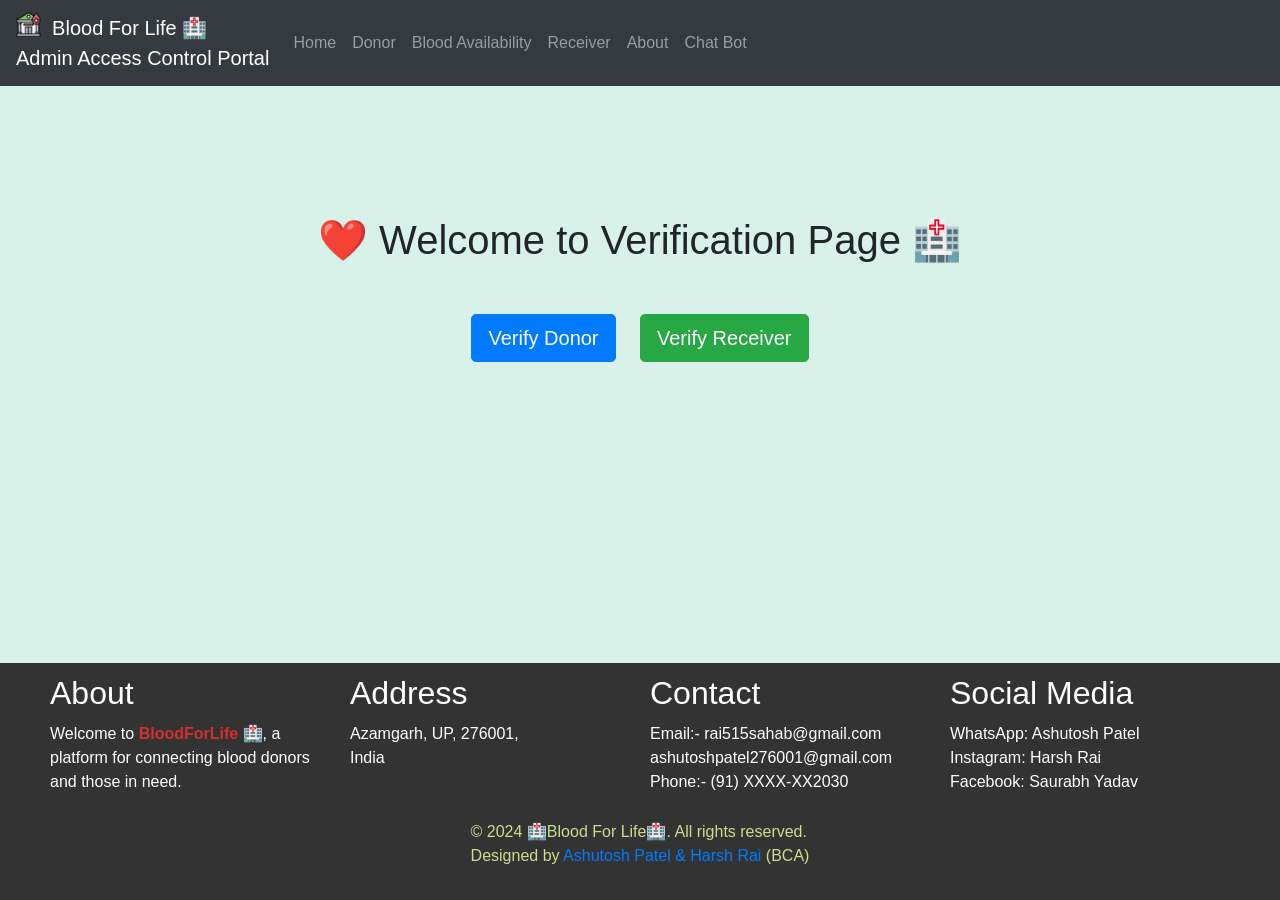
<file: Verify.html>
<!DOCTYPE html>
<html lang="en">

<head>
    <meta charset="UTF-8">
    <meta name="viewport" content="width=device-width, initial-scale=1.0">
    <title>Verification Page</title>
    <link rel="stylesheet" href="Styles.css">
    
    <link rel="shortcut icon" href="blood-transfusion.png" type="image/png">
    <link rel="stylesheet" href="https://maxcdn.bootstrapcdn.com/bootstrap/4.5.2/css/bootstrap.min.css">
    <script src="https://ajax.googleapis.com/ajax/libs/jquery/3.5.1/jquery.min.js"></script>
    <script src="https://cdnjs.cloudflare.com/ajax/libs/popper.js/1.16.0/umd/popper.min.js"></script>
    <script src="https://maxcdn.bootstrapcdn.com/bootstrap/4.5.2/js/bootstrap.min.js"></script>
    <style>
        body {
            background-color: rgb(217, 242, 233);
            display: flex;
            flex-direction: column;
            min-height: 100vh;
        }

        .container {
            margin-top: 100px;
            margin-bottom:200px;
            flex: 1;
            text-align: center; /* Center the content */
        }

        .button-container {
            margin-top: 50px; /* Space above the buttons */
        }
    </style>
</head>

<body>
    <!-- Navbar -->
    <nav class="navbar navbar-expand-md bg-dark navbar-dark">
        <a class="navbar-brand" href="#"><img src="blood-bank (1).png" style="height: 25px; margin-top: -10px;">
            &nbsp;Blood For Life 🏥 <br>Admin Access Control Portal</a>
        <button class="navbar-toggler" type="button" data-toggle="collapse" data-target="#collapsibleNavbar">
            <span class="navbar-toggler-icon"></span>
        </button>
        <div class="collapse navbar-collapse" id="collapsibleNavbar">
            <ul class="navbar-nav">
                <li class="nav-item"><a class="nav-link" href="index.html">Home</a></li>
                <li class="nav-item"><a class="nav-link" href="Donor Application.html">Donor</a></li>
                <li class="nav-item"><a class="nav-link" href="BloodAvailability.html">Blood Availability</a></li>
                <li class="nav-item"><a class="nav-link" href="Receiver Application.html">Receiver</a></li>
                <li class="nav-item"><a class="nav-link" href="About.html">About</a></li>
                <li class="nav-item"><a class="nav-link" href="Botboy.html">Chat Bot</a></li>
            </ul>
        </div>
    </nav>

    <div class="container">
        <h1 style="margin-top: 30px;">❤️ Welcome to Verification Page 🏥</h1>
        <div class="button-container">
            <a href="https://script.google.com/macros/s/AKfycbxc8kx7RQvhTe5DD7qBsx1_oZOFbLQ2IxhwXuyAwT_UILSqAOoLaoEr9hXYfmeYDsw1/exec" class="btn btn-primary btn-lg" style="margin-right: 20px;">Verify Donor</a>
            <a href="https://script.google.com/macros/s/AKfycbyuDcmSMG-u_689IOsW_cS2Zkg-D4rgFUTqjWhb_x8k659p6WYBV_eEOxtyLJ08Yaql/exec" class="btn btn-success btn-lg">Verify Receiver</a>
        </div>
    </div>
    <footer>
        <div class="footer-content">
            <div class="footer-section">
                <h2>About</h2>
                <p><a href="About.html">Welcome to <span>BloodForLife 🏥</span>,
                     a platform for connecting blood donors and those in need.
                    </a></p>
    
            </div>
            <div class="footer-section">
                <h2>Address</h2>
                <p>Azamgarh, UP, 276001,<br> India</p>
            </div>
            <div class="footer-section">
                <h2>Contact</h2>
                Email:-  rai515sahab@gmail.com<br>ashutoshpatel276001@gmail.com<br>
                Phone:- (91) XXXX-XX2030
            </div>
            <div class="footer-section">
                <h2>Social Media</h2>
                <ul>
                    <li><a href="https://wa.me/8175012030" target="_blank">WhatsApp: Ashutosh Patel</a></li>
                    <li><a href="https://www.instagram.com/harshr_5265">Instagram: Harsh Rai</a></li>
                    <li><a href="#">Facebook: Saurabh Yadav</a></li>
                </ul>
            </div>
        </div>
        <div class="copywrites">
            <p>© 2024 🏥Blood For Life🏥. All rights reserved.<br>
                Designed by <a href="#">Ashutosh Patel & Harsh Rai</a> (BCA)
        </div>
        </p>
    
    </footer>
</body>

</html>
</file>
<file: Styles.css>
/* Index CSS */
body {
    background-image: url('');
    background-repeat: repeat;
    background-size: cover;
}

.card {
    margin: 0 auto;
    float: none;
    box-shadow: 0 4px 8px 0 rgba(0, 0, 0, 0.2);
    background-color: white;
    margin: 20px;
    padding: 20px;
    border-radius: 25px;
    transition: transform 0.3s;
}

.card:hover {
    transform: scale(1.05);
}

.container {
    margin-bottom: 10px;
}

/* Set sizes of all the images inside the cards equally */
.card img {
    width: 100%;
    height: auto;
}

@media (max-width: 768px) {
    #myCarousel img {
        height: 300px;
    }

    video {
        width: 100%;
        height: auto;
    }

    #sm {
        font-size: 11px;
    }

    .iframe-container {
        width: 90%;
    }

    iframe {
        width: 400px;
    }
    #bb{
        width: 90%;
    }
}

/* Footer */
footer {
    background-color: #333;
    padding: 0.1px;
}

.footer-content {
    display: flex;
    justify-content: space-around;
    flex-wrap: wrap;
    max-width: 1200px;
    margin: auto;
}

.footer-section {
    color: #fff;
    flex: 1 1 200px;
    margin: 10px;
}

.footer-section h2 {
    margin-bottom: 10px;
}

.footer-section ul {
    list-style-type: none;
    padding: 0;
}

.footer-section li {
    margin-bottom: 0px;
}

.footer-section a {
    color: #fff;
    text-decoration: none;
}

.footer-section a:hover {
    text-decoration: underline;
}

.copywrites {
    display: flex;
    justify-content: center;
    font-size: medium;
    color: #ccde8e;

}

/* Chat Bot */
.chatbot-container {
    position: fixed;
    bottom: 20px;
    right: 20px;
    width: 300px;
    max-height: 600px;
    background-color: #ffffff;
    box-shadow: 0 10px 20px rgba(0, 0, 0, 0.15);
    display: flex;
    flex-direction: column;
}

.chat-window {
    flex: 1;
    overflow-y: auto;
    padding: 20px;
}

.chat-input {
    display: flex;
    padding: 20px;
}

.chat-input input[type="text"] {
    flex: 1;
    padding: 10px;
    border: 1px solid #cccccc;
    border-radius: 3px;
}

.chat-input button[type="submit"] {
    margin-left: 10px;
    padding: 10px 20px;
    background-color: #4CAF50;
    color: #ffffff;
    border: none;
    border-radius: 3px;
    cursor: pointer;
}

/* Bot boy*/
.bot {
    background-color: #f2f2f2;
}

.bot {
    padding-left: 30px;
    padding-top: 30px;
}

.iframe {
    display: block;
    block-size: 60%
}

#Back {
    margin-left: 35px;
    margin-top: 5px;
}

span {
    color: #d32f2f;
    font-weight: bold;
}
</file>
